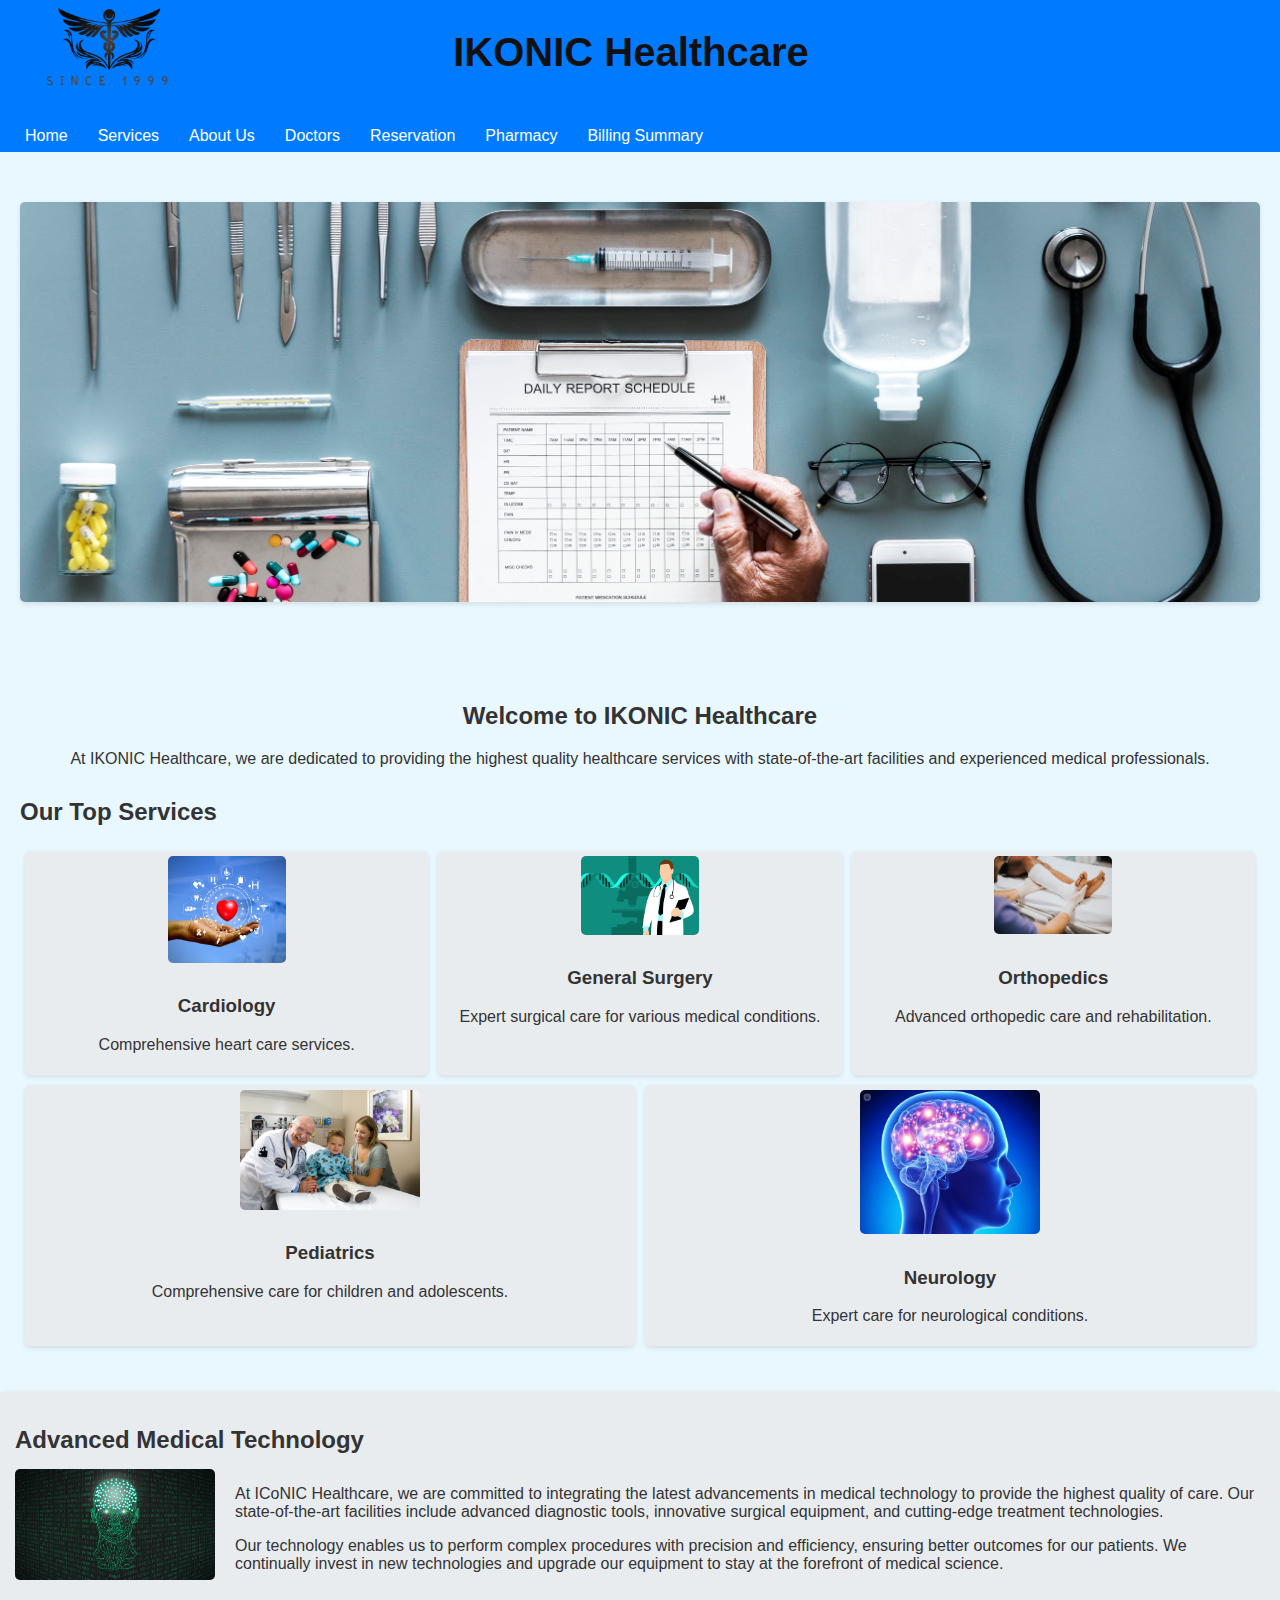
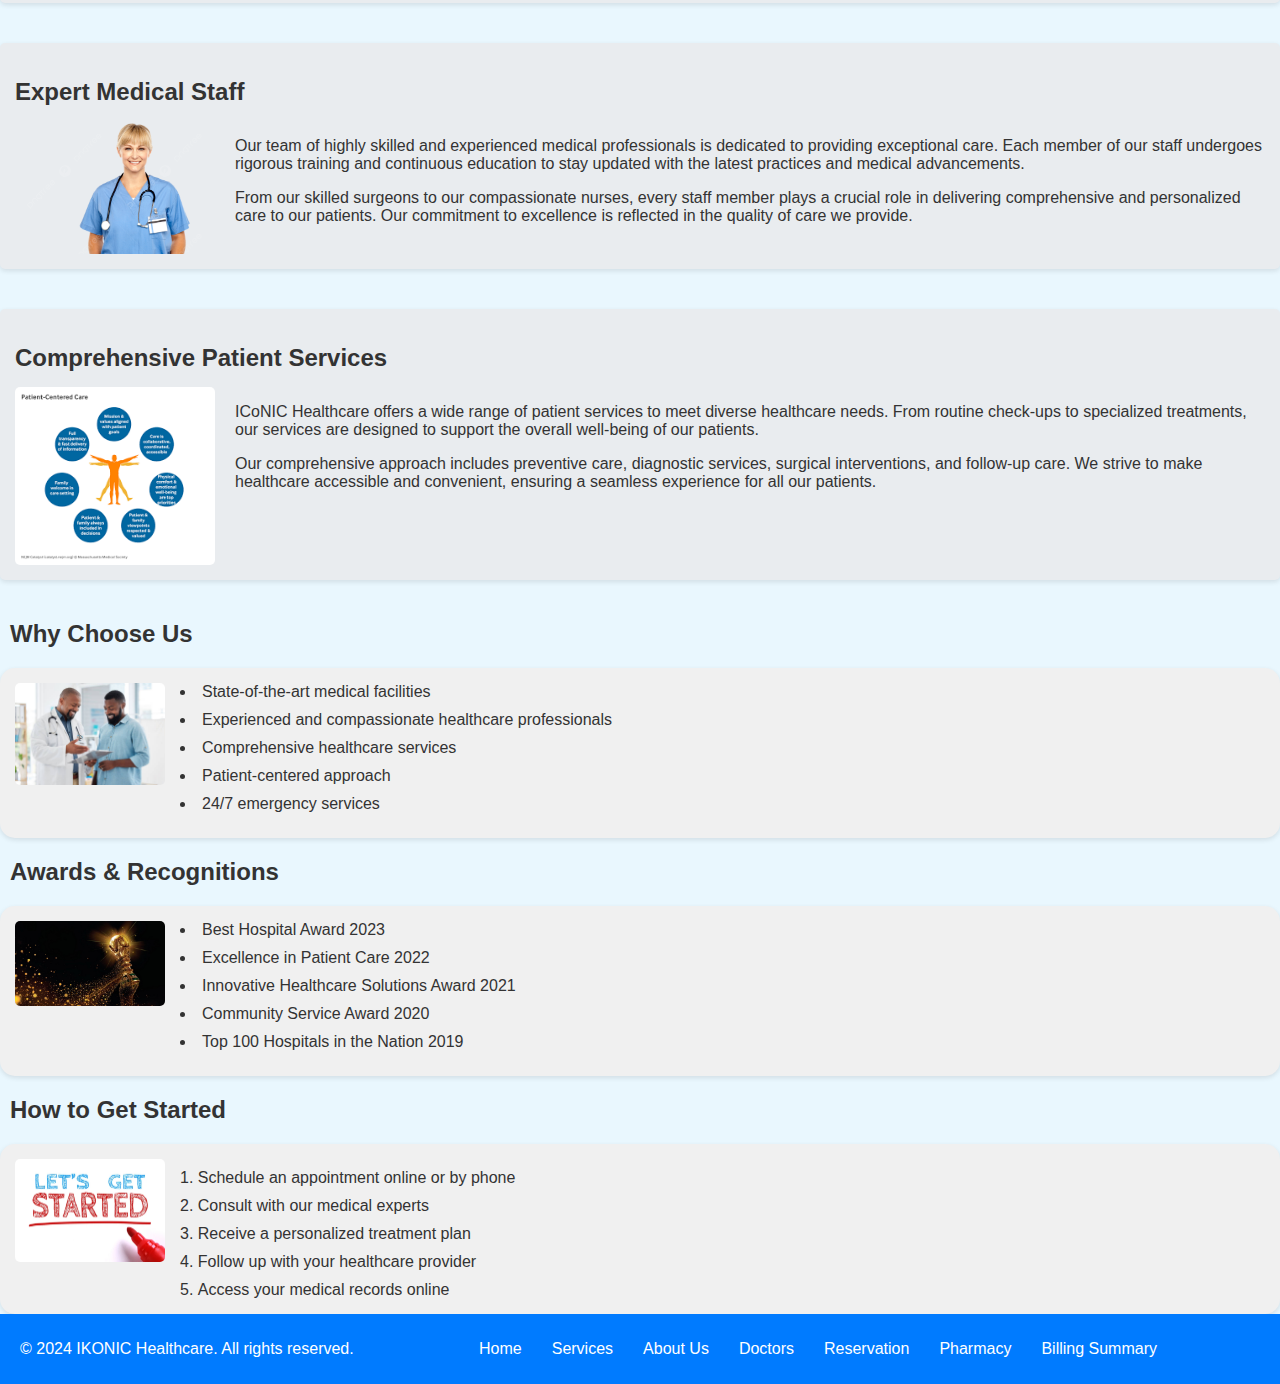
<file: index.html>
<!DOCTYPE html>
<html lang="en">
<head>
    <meta charset="UTF-8">
    <meta name="viewport" content="width=device-width, initial-scale=1.0">
    <title>IKONIC Healthcare</title>
    <!--Links-->
    <link rel="stylesheet" href="nav_and_footer.css">
    <link rel="stylesheet" href="index.css">
    <link rel="apple-touch-icon" sizes="180x180" href="apple-touch-icon.png">
    <link rel="icon" type="image/png" sizes="32x32" href="favicon-32x32.png">
    <link rel="icon" type="image/png" sizes="16x16" href="favicon-16x16.png">
    <link rel="manifest" href="site.webmanifest">
    <link rel="mask-icon" href="safari-pinned-tab.svg" color="#5bbad5">
    <meta name="msapplication-TileColor" content="#da532c">
    <meta name="theme-color" content="#ffffff">
</head>
<body>
    <!-- Header section -->
    <header>
        <div class="header-content">
            <!-- Logo and navigation container -->
            <div class="logo-nav-container">
                <img src="logo.png" alt="Hospital Logo" class="logo">
                <nav class="nav-bar">
                    <!-- Navigation links -->
                    <a href="index.html">Home</a>
                    <a href="services.html">Services</a>
                    <a href="about.html">About Us</a>
                    <a href="doctors.html">Doctors</a>
                    <a href="reservation.html">Reservation</a>
                    <a href="pharmacy.html">Pharmacy</a>
                    <a href="billing-summary.html">Billing Summary</a>
                </nav>
            </div>
            <!-- Hospital name -->
            <h1 class="hospital-name">IKONIC Healthcare</h1>
        </div>
    </header>

    <!-- Main content section -->
    <div class="content">
        <!-- Hero section -->
        <section id="home">
            <div class="hero"></div>
            <div class="intro">
                <h2>Welcome to IKONIC Healthcare</h2>
                <p>At IKONIC Healthcare, we are dedicated to providing the highest quality healthcare services with state-of-the-art facilities and experienced medical professionals.</p>
            </div>
            <!-- Services section -->
            <section id="services">
                <h2>Our Top Services</h2>
                <div class="services">
                    <!-- Individual service items -->
                    <div class="service">
                        <img src="Cardiology.jpg" alt="Cardiology">
                        <h3>Cardiology</h3>
                        <p>Comprehensive heart care services.</p>
                    </div>
                    <div class="service">
                        <img src="general_Surgery1.jpg" alt="General Surgery">
                        <h3>General Surgery</h3>
                        <p>Expert surgical care for various medical conditions.</p>
                    </div>
                    <div class="service">
                        <img src="wallpaperflare.com_wallpaper_(1).jpg" alt="Orthopedics">
                        <h3>Orthopedics</h3>
                        <p>Advanced orthopedic care and rehabilitation.</p>
                    </div>
                    <div class="service">
                        <img src="Pediatrics.jpg" alt="Pediatrics">
                        <h3>Pediatrics</h3>
                        <p>Comprehensive care for children and adolescents.</p>
                    </div>
                    <div class="service">
                        <img src="Neurology.jpg" alt="Neurology">
                        <h3>Neurology</h3>
                        <p>Expert care for neurological conditions.</p>
                    </div>
                </div>
            </section>
        </section>
    </div>

    <!-- Sub-sections -->
    <section class="sub-section">
        <h2 class="sub-section-title">Advanced Medical Technology</h2>
        <div class="sub-section-content">
            <img src="Advanced_Medical_Technology1.jpg" alt="Advanced Medical Technology" class="sub-section-image">
            <div class="sub-section-text">
                <p>At ICoNIC Healthcare, we are committed to integrating the latest advancements in medical technology to provide the highest quality of care. Our state-of-the-art facilities include advanced diagnostic tools, innovative surgical equipment, and cutting-edge treatment technologies.</p>
                <p>Our technology enables us to perform complex procedures with precision and efficiency, ensuring better outcomes for our patients. We continually invest in new technologies and upgrade our equipment to stay at the forefront of medical science.</p>
            </div>
        </div>
    </section>

    <section class="sub-section">
        <h2 class="sub-section-title">Expert Medical Staff</h2>
        <div class="sub-section-content">
            <img src="medic.png" alt="Expert Medical Staff" class="sub-section-image">
            <div class="sub-section-text">
                <p>Our team of highly skilled and experienced medical professionals is dedicated to providing exceptional care. Each member of our staff undergoes rigorous training and continuous education to stay updated with the latest practices and medical advancements.</p>
                <p>From our skilled surgeons to our compassionate nurses, every staff member plays a crucial role in delivering comprehensive and personalized care to our patients. Our commitment to excellence is reflected in the quality of care we provide.</p>
            </div>
        </div>
    </section>

    <section class="sub-section">
        <h2 class="sub-section-title">Comprehensive Patient Services</h2>
        <div class="sub-section-content">
            <img src="Comprehensive_Patient_Services.png" alt="Comprehensive Patient Services" class="sub-section-image">
            <div class="sub-section-text">
                <p>ICoNIC Healthcare offers a wide range of patient services to meet diverse healthcare needs. From routine check-ups to specialized treatments, our services are designed to support the overall well-being of our patients.</p>
                <p>Our comprehensive approach includes preventive care, diagnostic services, surgical interventions, and follow-up care. We strive to make healthcare accessible and convenient, ensuring a seamless experience for all our patients.</p>
            </div>
        </div>
    </section>

    <!-- Information sections -->
    <section>
        <h2 class="head-2">Why Choose Us</h2>
        <div class="bullet-list-section">
            <a href="about.html" class="list-image-link">
                <img src="why_us.jpg" alt="Why Choose Us" class="list-image">
            </a>
            <ul>
                <li>State-of-the-art medical facilities</li>
                <li>Experienced and compassionate healthcare professionals</li>
                <li>Comprehensive healthcare services</li>
                <li>Patient-centered approach</li>
                <li>24/7 emergency services</li>
            </ul>
        </div>
    </section>

    <section>
        <h2 class="head-2">Awards & Recognitions</h2>
        <div class="bullet-list-section">
            <a href="about.html" class="list-image-link">
                <img src="awards.jpg" alt="Awards & Recognitions" class="list-image">
            </a>
            <ul>
                <li>Best Hospital Award 2023</li>
                <li>Excellence in Patient Care 2022</li>
                <li>Innovative Healthcare Solutions Award 2021</li>
                <li>Community Service Award 2020</li>
                <li>Top 100 Hospitals in the Nation 2019</li>
            </ul>
        </div>
    </section>

    <section>
        <h2 class="head-2">How to Get Started</h2>
        <div class="numbered-list-section">
            <a href="reservation.html" class="list-image-link">
                <img src="How_to_Get_Started.jpg" alt="How to Get Started" class="list-image">
            </a>
            <ol>
                <li class="Ordered_list">Schedule an appointment online or by phone</li>
                <li class="Ordered_list">Consult with our medical experts</li>
                <li class="Ordered_list">Receive a personalized treatment plan</li>
                <li class="Ordered_list">Follow up with your healthcare provider</li>
                <li class="Ordered_list">Access your medical records online</li>
            </ol>
        </div>
        <div>
            <!-- Hamburger Menu Button -->
            <button class="hamburger-menu" aria-label="Toggle navigation">
                &#9776; <!-- Hamburger Icon -->
            </button>
        </div>
        <script defer src="nav.js"></script>
    </section>

    <!-- Footer section -->
    <footer>
        <div class="footer-content">
            <p class="footer-copyright">&copy; 2024 IKONIC Healthcare. All rights reserved.</p>
            <nav class="footer-nav">
                <!-- Footer navigation links -->
                <a href="index.html">Home</a>
                <a href="services.html">Services</a>
                <a href="about.html">About Us</a>
                <a href="doctors.html">Doctors</a>
                <a href="reservation.html">Reservation</a>
                <a href="pharmacy.html">Pharmacy</a>
                <a href="billing-summary.html">Billing Summary</a>
            </nav>
        </div>
        <!--Reference-->
        <!--pictures from istock.com  and wallpaperflaree.com -->
       <!--paragraphs from chatgpt google and google gemini-->
    </footer>
</body>
</html>
</file>
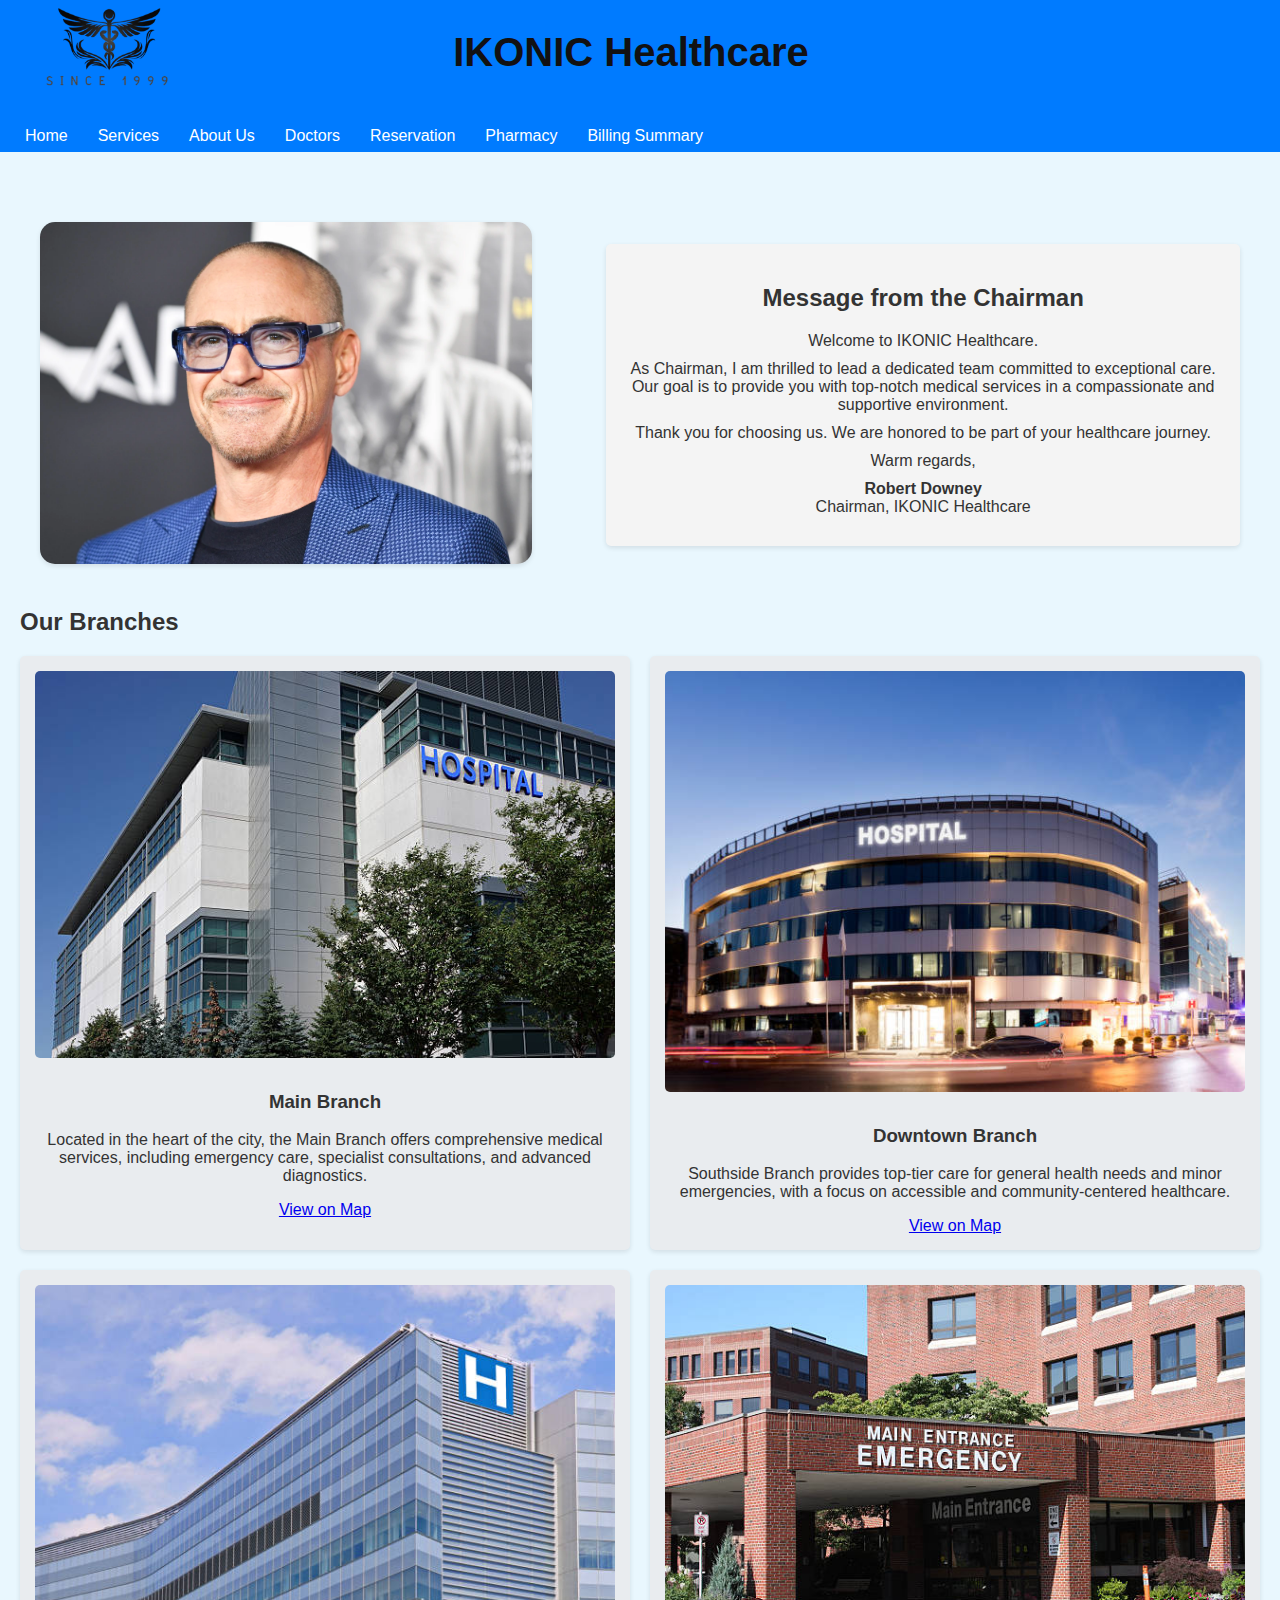
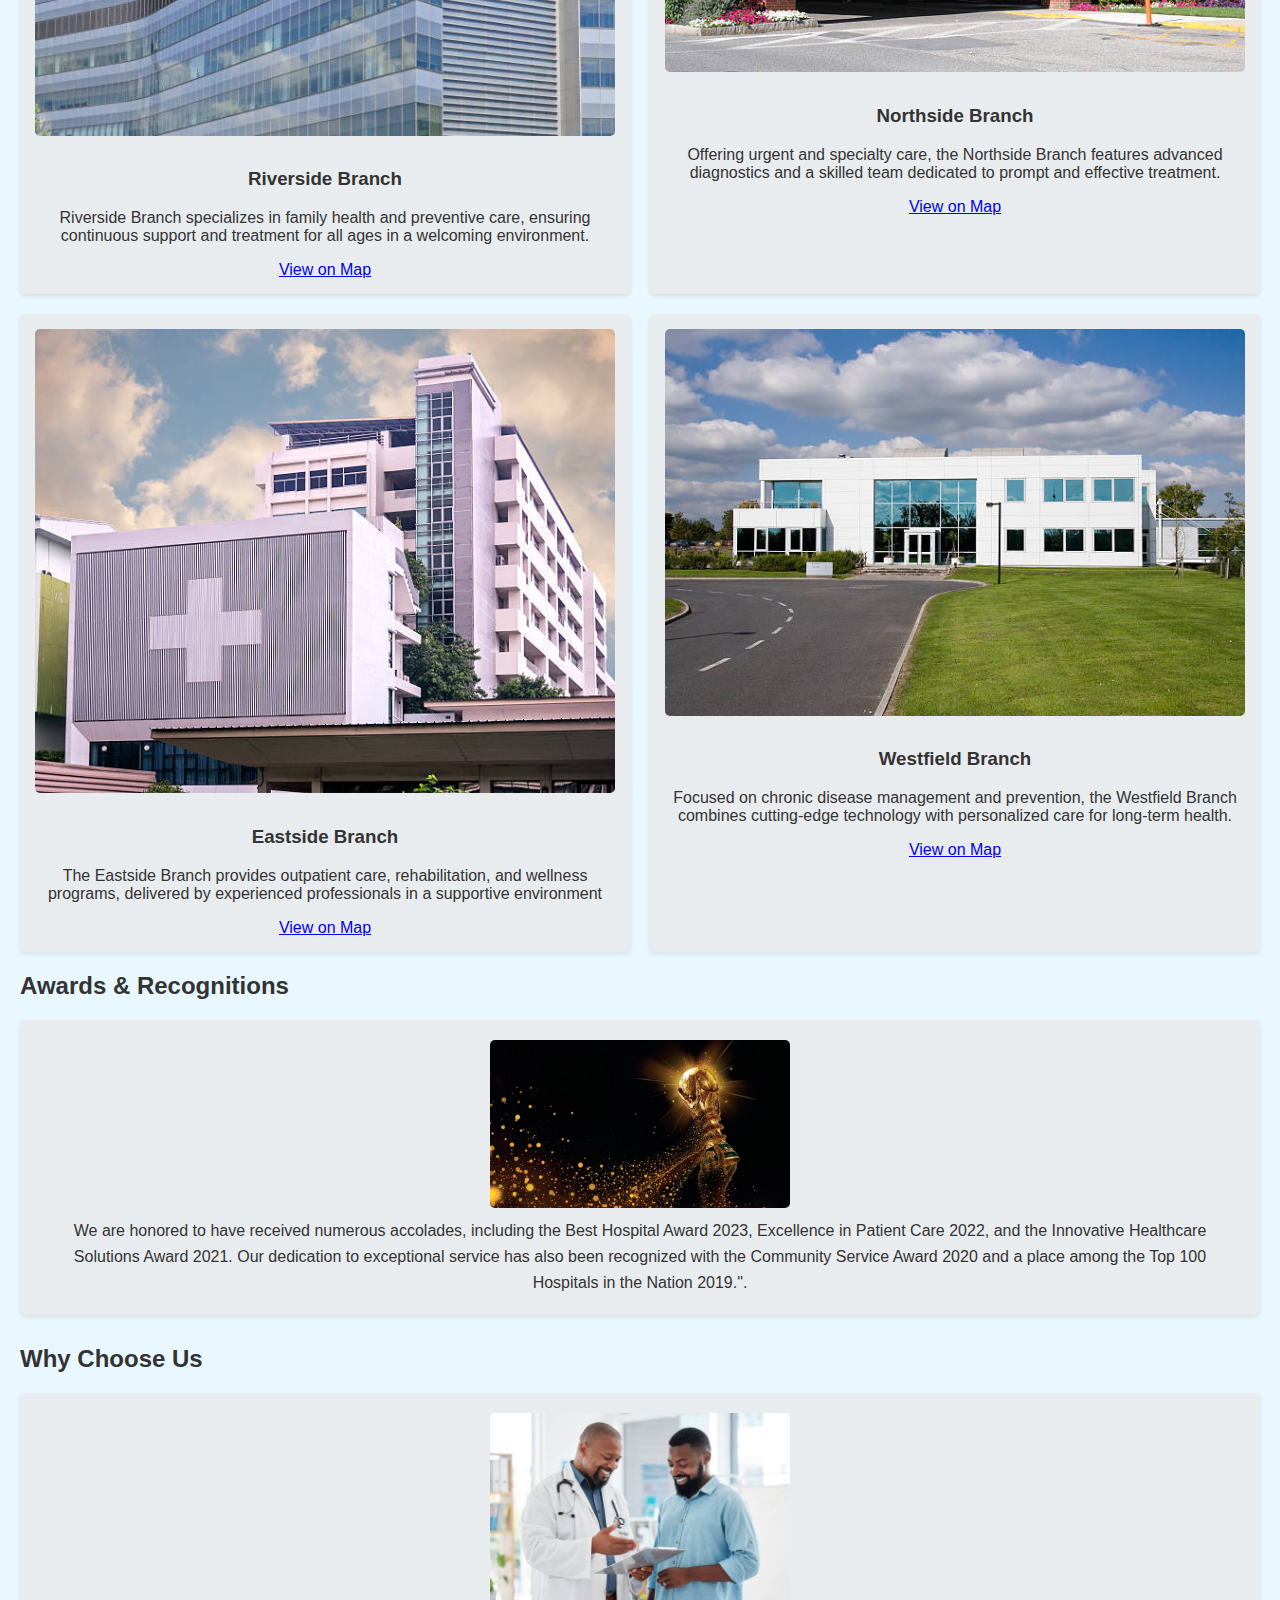
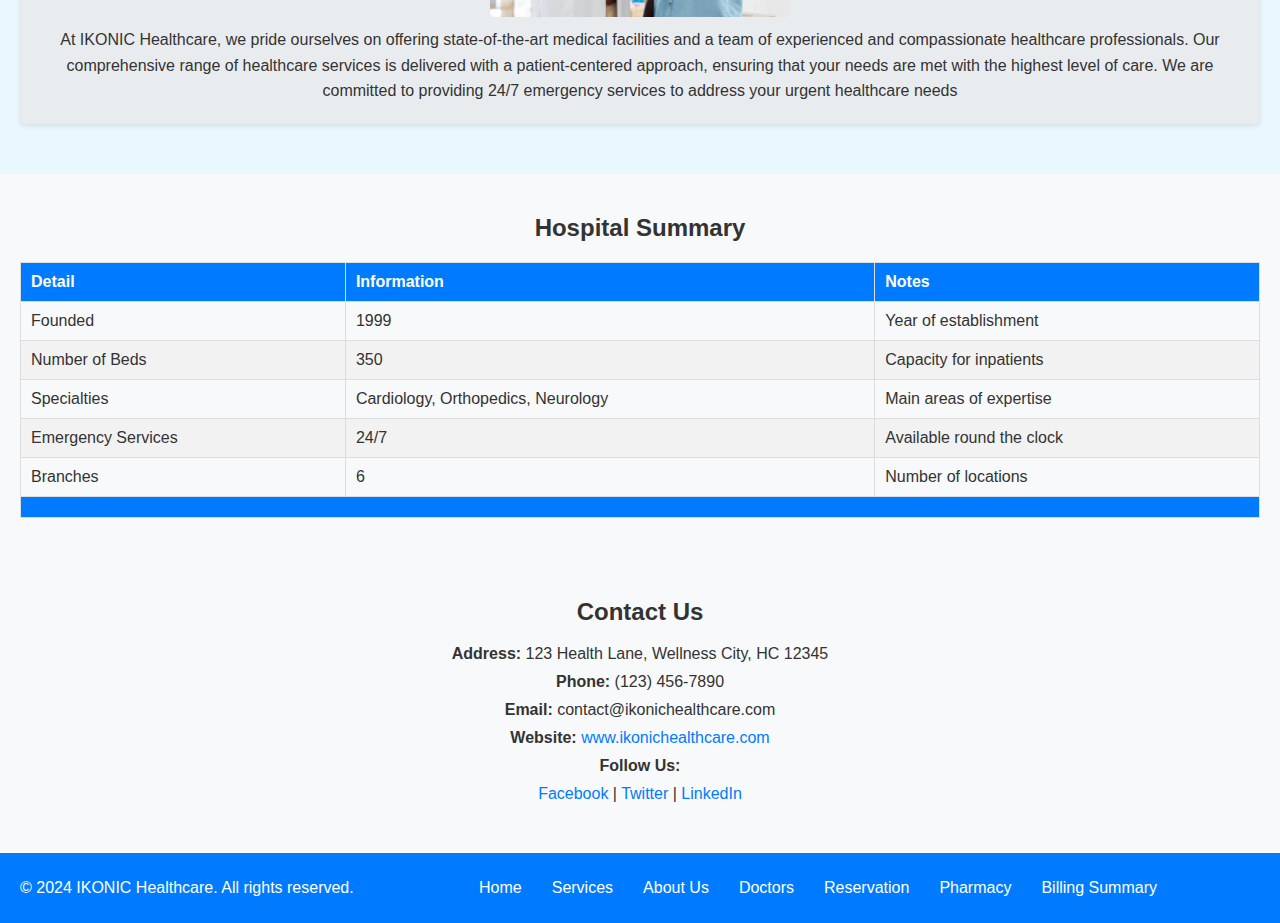
<file: about.html>
<!DOCTYPE html>
<html lang="en">
<head>
    <meta charset="UTF-8">
    <meta name="viewport" content="width=device-width, initial-scale=1.0">
    <title>IKONIC Healthcare</title>
    <!-- Links-->
    <link rel="stylesheet" href="aboutUs.css">
    <link rel="stylesheet" href="nav_and_footer.css">
    <link rel="apple-touch-icon" sizes="180x180" href="apple-touch-icon.png">
    <link rel="icon" type="image/png" sizes="32x32" href="favicon-32x32.png">
    <link rel="icon" type="image/png" sizes="16x16" href="favicon-16x16.png">
    <link rel="manifest" href="site.webmanifest">
    <link rel="mask-icon" href="safari-pinned-tab.svg" color="#5bbad5">
    <meta name="msapplication-TileColor" content="#da532c">
    <meta name="theme-color" content="#ffffff">
</head>
<body>
    <header>
        <div class="header-content">
            <div class="logo-nav-container">
                <img src="logo.png" alt="Hospital Logo" class="logo">
                <nav class="nav-bar">
                    <a href="index.html">Home</a>
                    <a href="services.html">Services</a>
                    <a href="about.html">About Us</a>
                    <a href="doctors.html">Doctors</a>
                    <a href="reservation.html">Reservation</a>
                    <a href="pharmacy.html">Pharmacy</a>
                    <a href="billing-summary.html">Billing Summary</a>
                </nav>
            </div>
            <h1 class="hospital-name">IKONIC Healthcare</h1>
        </div>
    </header>

    <div class="content">
        <div id="home">
            <div class="hero-section">
                <div class="hero">
                    <img src="chairmnan.webp" alt="Chairman's Picture" class="hero-img">
                </div>
                <section id="chairman-message">
                    <h2>Message from the Chairman</h2>
                    <div class="chairman-message">
                        <p>Welcome to IKONIC Healthcare.</p>
                        <p>As Chairman, I am thrilled to lead a dedicated team committed to exceptional care. Our goal is to provide you with top-notch medical services in a compassionate and supportive environment.</p>
                        <p>Thank you for choosing us. We are honored to be part of your healthcare journey.</p>
                        <p>Warm regards,</p>
                        <p><strong>Robert Downey</strong><br>Chairman, IKONIC Healthcare</p>
                    </div>
                </section>               
            </div>
        </div>

        <section id="branches">
            <h2>Our Branches</h2>
            <div class="branches">
                <div class="branch">
                    <img src="main_branch.jpg" alt="Branch 1">
                    <h3>Main Branch</h3>
                    <p>Located in the heart of the city, the Main Branch offers comprehensive medical services,
                        including emergency care, specialist consultations, and advanced diagnostics.</p>
                    <a href="https://maps.app.goo.gl/z6mGTGrGfxGvudHD6">View on Map</a>
                </div>
                <div class="branch">
                    <img src="branch_2.jpg" alt="Branch 2">
                    <h3> Downtown Branch</h3>
                    <p>Southside Branch provides top-tier care for general health needs and minor emergencies,
                         with a focus on accessible and community-centered healthcare.</p>
                    <a href="https://maps.app.goo.gl/nJzfmvEiGrMtosrb6">View on Map</a>
                </div>
                <div class="branch">
                    <img src="branch_3.jpg" alt="Branch 3">
                    <h3>Riverside Branch</h3>
                    <p>Riverside Branch specializes in family health and preventive care, 
                        ensuring continuous support and treatment for all ages in a welcoming environment.</p>
                    <a href="https://maps.app.goo.gl/BqFTTwLg594t1dgv9">View on Map</a>
                </div>
                <div class="branch">
                    <img src="branch_4.jpg" alt="Branch 3">
                    <h3>Northside Branch</h3>
                    <p>Offering urgent and specialty care, the Northside Branch features advanced diagnostics and
                         a skilled team dedicated to prompt and effective treatment.</p>
                    <a href="https://maps.app.goo.gl/RX85MjFjJgcsxKBdA">View on Map</a>
                </div>
                <div class="branch">
                    <img src="branch_5.jpg" alt="Branch 3">
                    <h3>Eastside Branch</h3>
                    <p>The Eastside Branch provides outpatient care, rehabilitation, and wellness programs, 
                        delivered by experienced professionals in a supportive environment</p>
                    <a href="https://maps.app.goo.gl/RX85MjFjJgcsxKBdA">View on Map</a>
                </div>
                <div class="branch">
                    <img src="branch_6.jpg" alt="Branch 3">
                    <h3>Westfield Branch</h3>
                    <p>Focused on chronic disease management and prevention, 
                        the Westfield Branch combines cutting-edge technology with personalized care for long-term health.</p>
                    <a href="https://maps.app.goo.gl/RX85MjFjJgcsxKBdA">View on Map</a>
                </div>
            </div>
        </section>

        <section id="awards">
            <h2>Awards & Recognitions</h2>
            <div class="section-box">
                <img src="awards.jpg" alt="Awards">
                <p>We are honored to have received numerous accolades, including the Best Hospital Award 2023, 
                    Excellence in Patient Care 2022, and the Innovative Healthcare Solutions Award 2021. Our dedication to exceptional service has also been recognized with the Community Service
                    Award 2020 and a place among the Top 100 Hospitals in the Nation 2019.".</p>
            </div>
        </section>

        <section id="why-choose-us">
            <h2>Why Choose Us</h2>
            <div class="section-box">
                <img src="why_us.jpg" alt="Why Choose Us">
                <p>At IKONIC Healthcare, we pride ourselves on offering state-of-the-art medical 
                    facilities and a team of experienced and compassionate healthcare professionals.
                     Our comprehensive range of healthcare services is delivered with a patient-centered approach,
                     ensuring that your needs are met with the highest level of care.
                     We are committed to providing 24/7 emergency services to address your urgent healthcare needs</p>
            </div>
        </section>
    </div>
    <section id="hospital-summary">
        <h2>Hospital Summary</h2>
        <table>
            <thead>
                <tr>
                    <th>Detail</th>
                    <th>Information</th>
                    <th>Notes</th>
                </tr>
            </thead>
            <tbody>
                <tr>
                    <td>Founded</td>
                    <td>1999</td>
                    <td>Year of establishment</td>
                </tr>
                <tr>
                    <td>Number of Beds</td>
                    <td>350</td>
                    <td>Capacity for inpatients</td>
                </tr>
                <tr>
                    <td>Specialties</td>
                    <td>Cardiology, Orthopedics, Neurology</td>
                    <td>Main areas of expertise</td>
                </tr>
                <tr>
                    <td>Emergency Services</td>
                    <td>24/7</td>
                    <td>Available round the clock</td>
                </tr>
                <tr>
                    <td>Branches</td>
                    <td>6</td>
                    <td>Number of locations</td>
                </tr>
            </tbody>
            <tfoot>
                <tr>
                    <td colspan="3"></td>
                </tr>
            </tfoot>
        </table>
    </section>
<section id="contact">
    <h2>Contact Us</h2>
    <div class="contact-info">
        <p><strong>Address:</strong> 123 Health Lane, Wellness City, HC 12345</p>
        <p><strong>Phone:</strong> (123) 456-7890</p>
        <p><strong>Email:</strong> contact@ikonichealthcare.com</p>
        <p><strong>Website:</strong> <a href="https://www.ikonichealthcare.com" target="_blank">www.ikonichealthcare.com</a></p>
        <p><strong>Follow Us:</strong></p>
        <p>
            <a href="https://www.facebook.com/ikonichealthcare" target="_blank">Facebook</a> | 
            <a href="https://www.twitter.com/ikonichealthcare" target="_blank">Twitter</a> | 
            <a href="https://www.linkedin.com/company/ikonichealthcare" target="_blank">LinkedIn</a>
        </p>
    </div>
    <div>
        <!-- Hamburger Menu Button -->
        <button class="hamburger-menu" aria-label="Toggle navigation">
            &#9776; <!-- Hamburger Icon -->
        </button>
    </div>
    <script defer src="nav.js"></script>
</section>   
    <footer>
        <div class="footer-content">
            <p class="footer-copyright">&copy; 2024 IKONIC Healthcare. All rights reserved.</p>
            <nav class="footer-nav">
                <a href="index.html">Home</a>
                <a href="services.html">Services</a>
                <a href="about.html">About Us</a>
                <a href="doctors.html">Doctors</a>
                <a href="reservation.html">Reservation</a>
                <a href="pharmacy.html">Pharmacy</a>
                <a href="billing-summary.html">Billing Summary</a>
            </nav>
        </div>
    </footer>
</body>
</html>
</file>
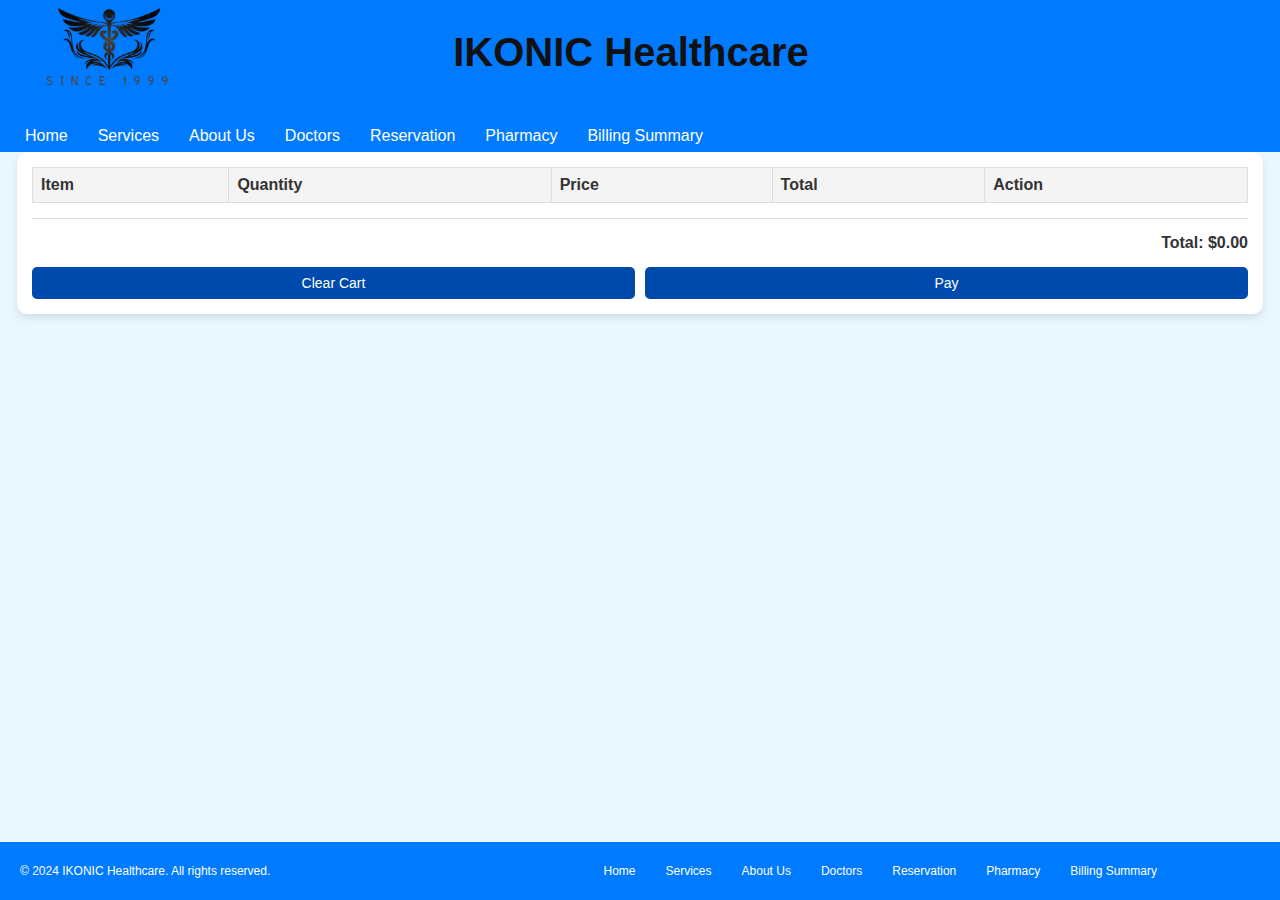
<file: billing-summary.html>
<!DOCTYPE html>
<html lang="en">
<head>
    <meta charset="UTF-8">
    <meta name="viewport" content="width=device-width, initial-scale=1.0">
    <title>Billing Summary - IKONIC Healthcare</title>
    <link rel="stylesheet" href="billing-summary.css">
    <link rel="stylesheet" href="nav_and_footer.css">
    <link rel="apple-touch-icon" sizes="180x180" href="apple-touch-icon.png">
    <link rel="icon" type="image/png" sizes="32x32" href="favicon-32x32.png">
    <link rel="icon" type="image/png" sizes="16x16" href="favicon-16x16.png">
    <link rel="manifest" href="site.webmanifest">
    <link rel="mask-icon" href="safari-pinned-tab.svg" color="#5bbad5">
    <meta name="msapplication-TileColor" content="#da532c">
    <meta name="theme-color" content="#ffffff">
    
</head>
<body>
    <header>
        <div class="header-content">
            <div class="logo-nav-container">
                <img src="logo.png" alt="Hospital Logo" class="logo">
                <nav class="nav-bar">
                    <a href="index.html">Home</a>
                    <a href="services.html">Services</a>
                    <a href="about.html">About Us</a>
                    <a href="doctors.html">Doctors</a>
                    <a href="reservation.html">Reservation</a>
                    <a href="pharmacy.html">Pharmacy</a>
                    <a href="billing-summary.html">Billing Summary</a>
                </nav>
            </div>
            <h1 class="hospital-name">IKONIC Healthcare</h1>
        </div>
    </header>
    <main>
        <div class="bill-summary">
            <!-- Cart Table -->
            <div class="cart-container">
                <table id="cart-table">
                    <thead>
                        <tr>
                            <th>Item</th>
                            <th>Quantity</th>
                            <th>Price</th>
                            <th>Total</th>
                            <th>Action</th>
                        </tr>
                    </thead>
                    <tbody>
                        <!-- JavaScript dynamically populates cart items here -->
                    </tbody>
                </table>
            </div>

            <!-- Total Price Section -->
            <div class="total-container">
                <div class="total-price">Total: $<span id="total-price">0.00</span></div>
            </div>

            <!-- Buttons -->
            <div class="buttons">
                <button id="clear-cart" class="btn">Clear Cart</button>
                <button id="pay-now" class="btn">Pay</button>
            </div>
        </div>
        <div>
            <!-- Hamburger Menu Button -->
            <button class="hamburger-menu" aria-label="Toggle navigation">&#9776;</button>
        </div>
    </main>
    <footer>
        <div class="footer-content">
            <p class="footer-copyright">&copy; 2024 IKONIC Healthcare. All rights reserved.</p>
            <nav class="footer-nav">
                <a href="index.html">Home</a>
                <a href="services.html">Services</a>
                <a href="about.html">About Us</a>
                <a href="doctors.html">Doctors</a>
                <a href="reservation.html">Reservation</a>
                <a href="pharmacy.html">Pharmacy</a>
                <a href="billing-summary.html">Billing Summary</a>
            </nav>
        </div>
    </footer>
    <script defer src="billing-summry.js"></script>
    <script defer src="nav.js"></script>
</body>
</html>
</file>
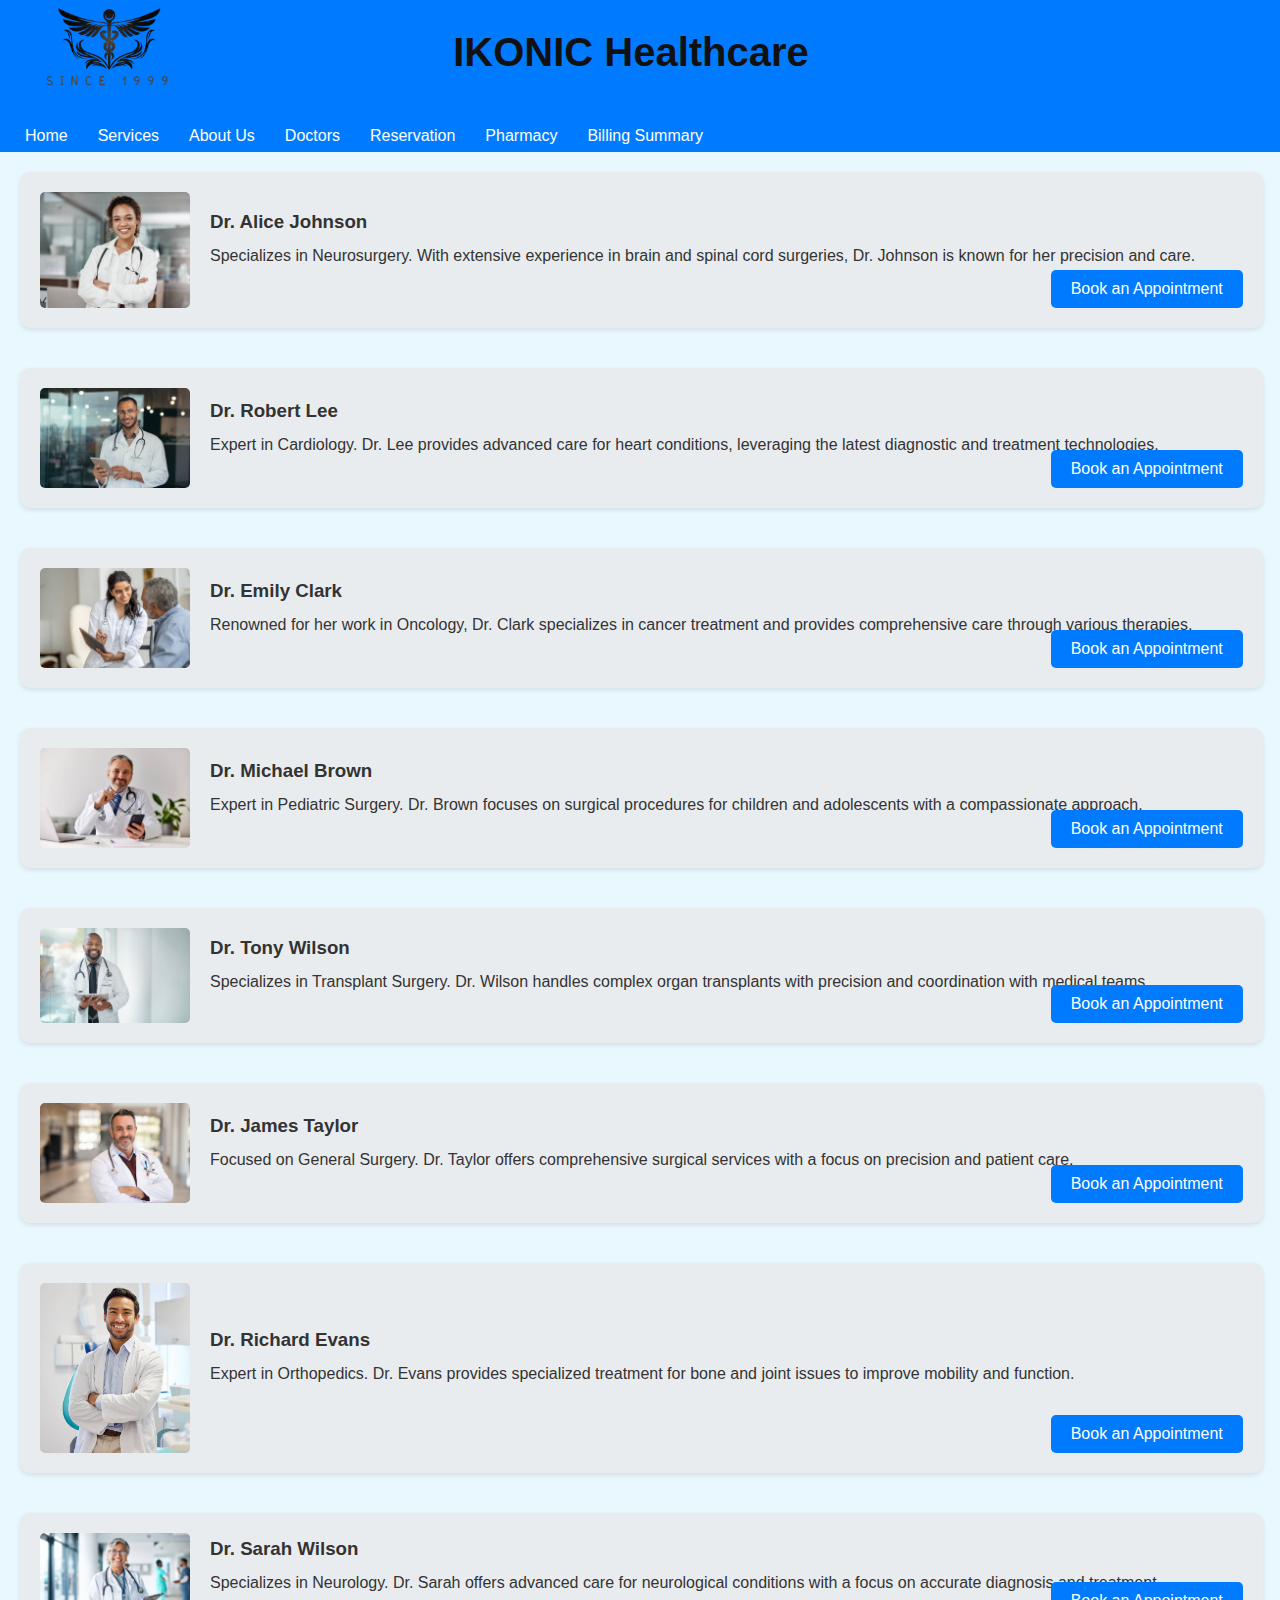
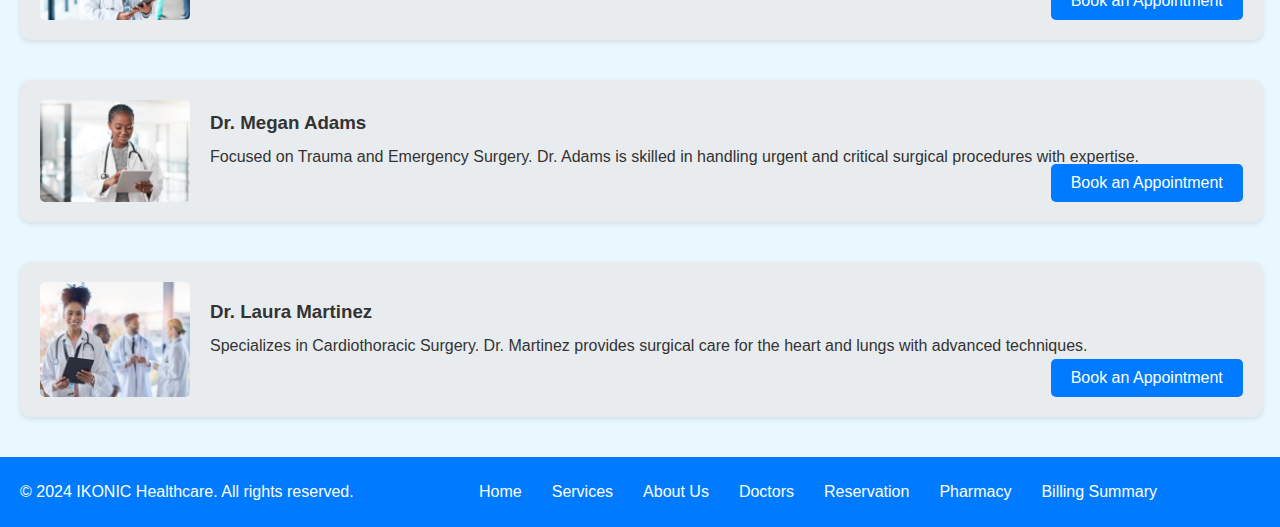
<file: doctors.html>
<!DOCTYPE html>
<html lang="en">
<head>
    <meta charset="UTF-8">
    <meta name="viewport" content="width=device-width, initial-scale=1.0">
    <title>IKONIC Healthcare</title>
    <!-- Links -->
    <link rel="stylesheet" href="nav_and_footer.css">
    <link rel="stylesheet" href="doctors.css">
    <link rel="apple-touch-icon" sizes="180x180" href="apple-touch-icon.png">
    <link rel="icon" type="image/png" sizes="32x32" href="favicon-32x32.png">
    <link rel="icon" type="image/png" sizes="16x16" href="favicon-16x16.png">
    <link rel="manifest" href="site.webmanifest">
    <link rel="mask-icon" href="safari-pinned-tab.svg" color="#5bbad5">
    <meta name="msapplication-TileColor" content="#da532c">
    <meta name="theme-color" content="#ffffff">
</head>
<body>

<header>
    <div class="header-content">
        <div class="logo-nav-container">
            <!-- Hospital logo -->
            <img src="logo.png" alt="Hospital Logo" class="logo">
            <nav class="nav-bar">
                <!-- Navigation links -->
                <a href=index.html>Home</a>
                <a href="services.html">Services</a>
                <a href="about.html">About Us</a>
                <a href="doctors.html">Doctors</a>
                <a href="reservation.html">Reservation</a>
                <a href="pharmacy.html">Pharmacy</a>
                <a href="billing-summary.html">Billing Summary</a>
            </nav>
        </div>
        <!-- Hospital name -->
        <h1 class="hospital-name">IKONIC Healthcare</h1>
    </div>
</header>

<main>
    <!-- Container for doctor cards -->
    <div class="doctors-grid">
        <!-- Doctor card 1 -->
        <div class="doctor-card">
            <img src="doc_1.jpg" alt="Doctor 1" class="doctor-img">
            <div class="doctor-info">
                <h3>Dr. Alice Johnson</h3>
                <p>Specializes in Neurosurgery. With extensive experience in brain and spinal cord surgeries, Dr. Johnson is known for her precision and care.</p>
                <!-- Appointment button -->
                <a href="reservation.html" class="appointment-button">Book an Appointment</a>
            </div>
        </div>
    
        <!-- Doctor card 2 -->
        <div class="doctor-card">
            <img src="doc_2.jpg" alt="Doctor 2" class="doctor-img">
            <div class="doctor-info">
                <h3>Dr. Robert Lee</h3>
                <p>Expert in Cardiology. Dr. Lee provides advanced care for heart conditions, leveraging the latest diagnostic and treatment technologies.</p>
                <!-- Appointment button -->
                <a href="reservation.html" class="appointment-button">Book an Appointment</a>
            </div>
        </div>
    
        <!-- Doctor card 3 -->
        <div class="doctor-card">
            <img src="doc_3.jpg" alt="Doctor 3" class="doctor-img">
            <div class="doctor-info">
                <h3>Dr. Emily Clark</h3>
                <p>Renowned for her work in Oncology, Dr. Clark specializes in cancer treatment and provides comprehensive care through various therapies.</p>
                <!-- Appointment button -->
                <a href="reservation.html" class="appointment-button">Book an Appointment</a>
            </div>
        </div>
    
        <!-- Doctor card 4 -->
        <div class="doctor-card">
            <img src="doc_4.jpg" alt="Doctor 4" class="doctor-img">
            <div class="doctor-info">
                <h3>Dr. Michael Brown</h3>
                <p>Expert in Pediatric Surgery. Dr. Brown focuses on surgical procedures for children and adolescents with a compassionate approach.</p>
                <!-- Appointment button -->
                <a href="reservation.html" class="appointment-button">Book an Appointment</a>
            </div>
        </div>
    
        <!-- Doctor card 5 -->
        <div class="doctor-card">
            <img src="doc_5.jpg" alt="Doctor 5" class="doctor-img">
            <div class="doctor-info">
                <h3>Dr. Tony Wilson</h3>
                <p>Specializes in Transplant Surgery. Dr. Wilson handles complex organ transplants with precision and coordination with medical teams.</p>
                <!-- Appointment button -->
                <a href="reservation.html" class="appointment-button">Book an Appointment</a>
            </div>
        </div>
    
        <!-- Doctor card 6 -->
        <div class="doctor-card">
            <img src="doc_6.jpg" alt="Doctor 6" class="doctor-img">
            <div class="doctor-info">
                <h3>Dr. James Taylor</h3>
                <p>Focused on General Surgery. Dr. Taylor offers comprehensive surgical services with a focus on precision and patient care.</p>
                <!-- Appointment button -->
                <a href="reservation.html" class="appointment-button">Book an Appointment</a>
            </div>
        </div>
    
        <!-- Doctor card 7 -->
        <div class="doctor-card">
            <img src="doc_7.jpg" alt="Doctor 7" class="doctor-img">
            <div class="doctor-info">
                <h3>Dr. Richard Evans</h3>
                <p>Expert in Orthopedics. Dr. Evans provides specialized treatment for bone and joint issues to improve mobility and function.</p>
                <!-- Appointment button -->
                <a href="reservation.html" class="appointment-button">Book an Appointment</a>
            </div>
        </div>
    
        <!-- Doctor card 8 -->
        <div class="doctor-card">
            <img src="doc_8.jpg" alt="Doctor 8" class="doctor-img">
            <div class="doctor-info">
                <h3>Dr. Sarah Wilson</h3>
                <p>Specializes in Neurology. Dr. Sarah offers advanced care for neurological conditions with a focus on accurate diagnosis and treatment.</p>
                <!-- Appointment button -->
                <a href="reservation.html" class="appointment-button">Book an Appointment</a>
            </div>
        </div>
    
        <!-- Doctor card 9 -->
        <div class="doctor-card">
            <img src="doc_9.jpg" alt="Doctor 9" class="doctor-img">
            <div class="doctor-info">
                <h3>Dr. Megan Adams</h3>
                <p>Focused on Trauma and Emergency Surgery. Dr. Adams is skilled in handling urgent and critical surgical procedures with expertise.</p>
                <!-- Appointment button -->
                <a href="reservation.html" class="appointment-button">Book an Appointment</a>
            </div>
        </div>
    
        <!-- Doctor card 10 -->
        <div class="doctor-card">
            <img src="doc_10.jpg" alt="Doctor 10" class="doctor-img">
            <div class="doctor-info">
                <h3>Dr. Laura Martinez</h3>
                <p>Specializes in Cardiothoracic Surgery. Dr. Martinez provides surgical care for the heart and lungs with advanced techniques.</p>
                <!-- Appointment button -->
                <a href="reservation.html" class="appointment-button">Book an Appointment</a>
            </div>
        </div>
    </div>
    <div>
        <!-- Hamburger Menu Button -->
        <button class="hamburger-menu" aria-label="Toggle navigation">
            &#9776; <!-- Hamburger Icon -->
        </button>
    </div>
    <script defer src="nav.js"></script>
</main>

<footer>
    <div class="footer-content">
        <!-- Footer copyright notice -->
        <p class="footer-copyright">&copy; 2024 IKONIC Healthcare. All rights reserved.</p>
        <nav class="footer-nav">
            <!-- Footer navigation links -->
            <a href="index.html">Home</a>
            <a href="services.html">Services</a>
            <a href="about.html">About Us</a>
            <a href="doctors.html">Doctors</a>
            <a href="reservation.html">Reservation</a>
            <a href="pharmacy.html">Pharmacy</a>
            <a href="billing-summary.html">Billing Summary</a>
        </nav>
    </div>
</footer>

</body>
</html>
</file>
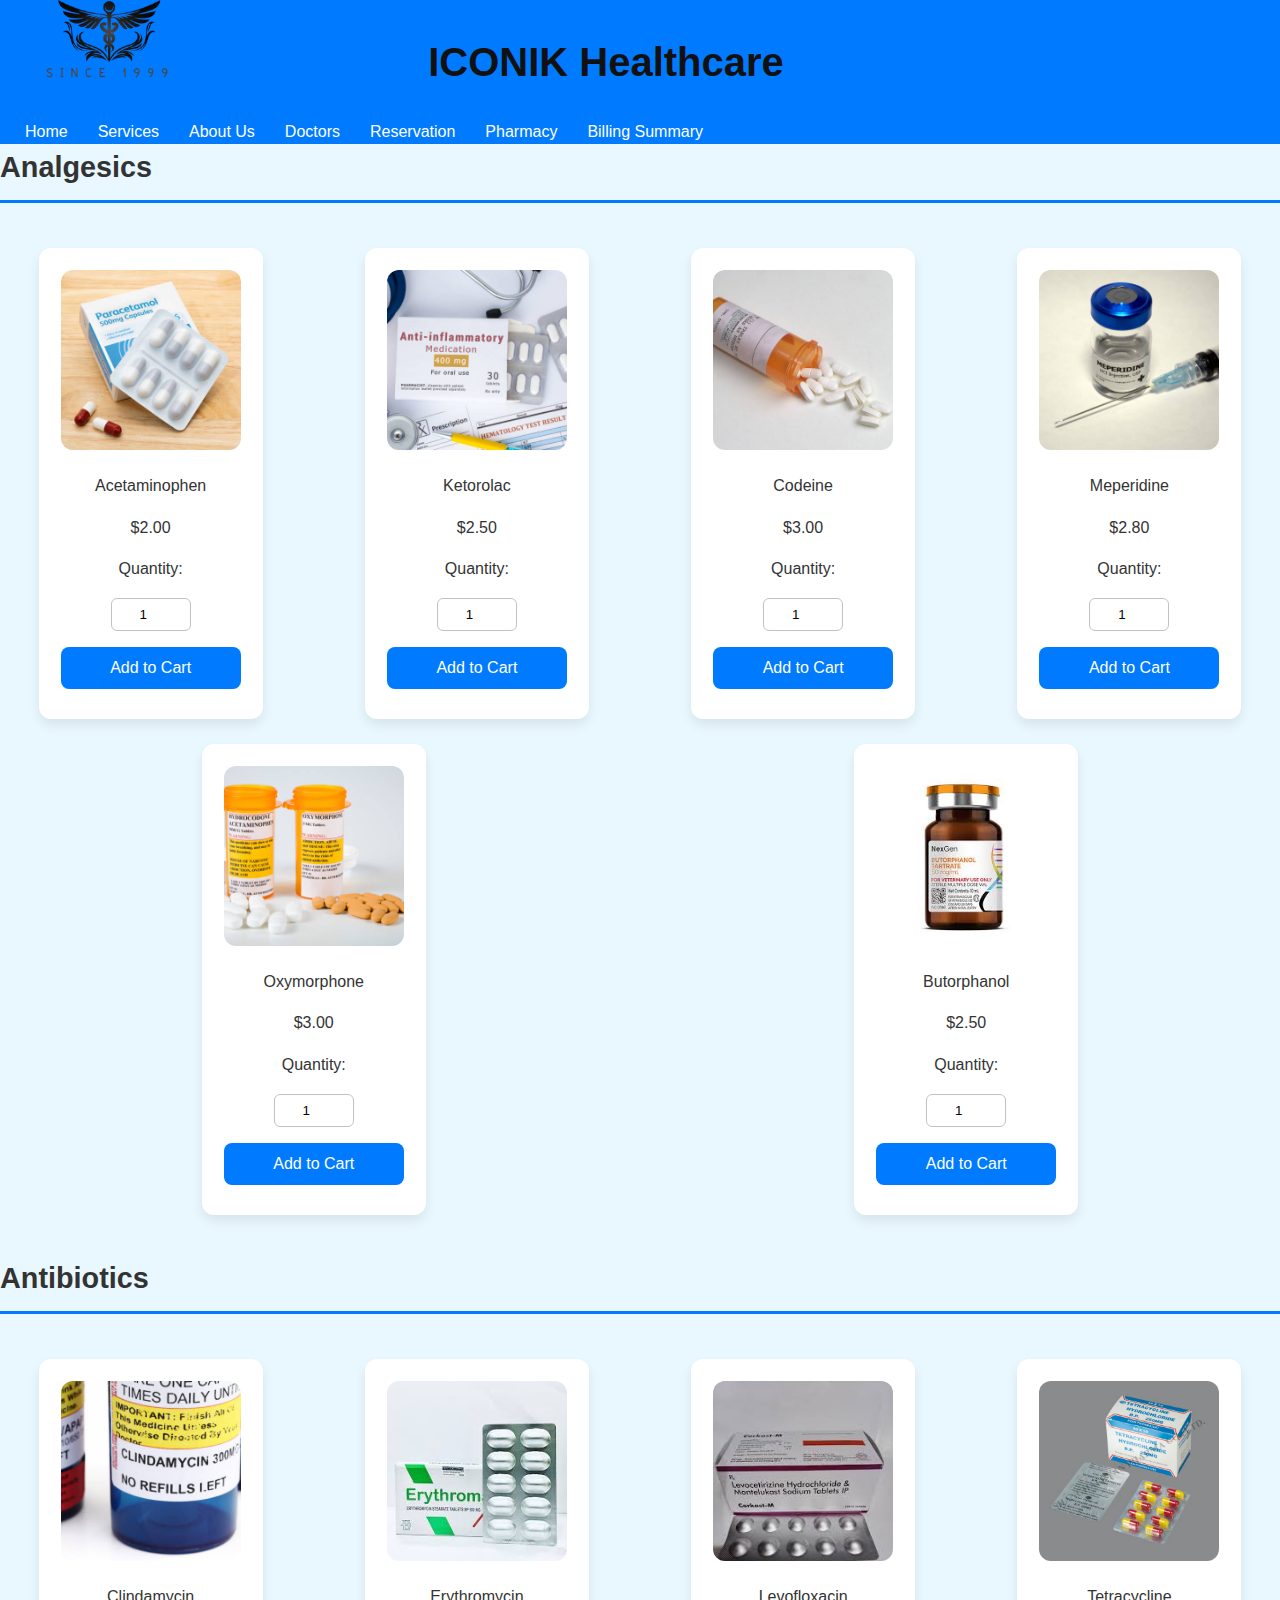
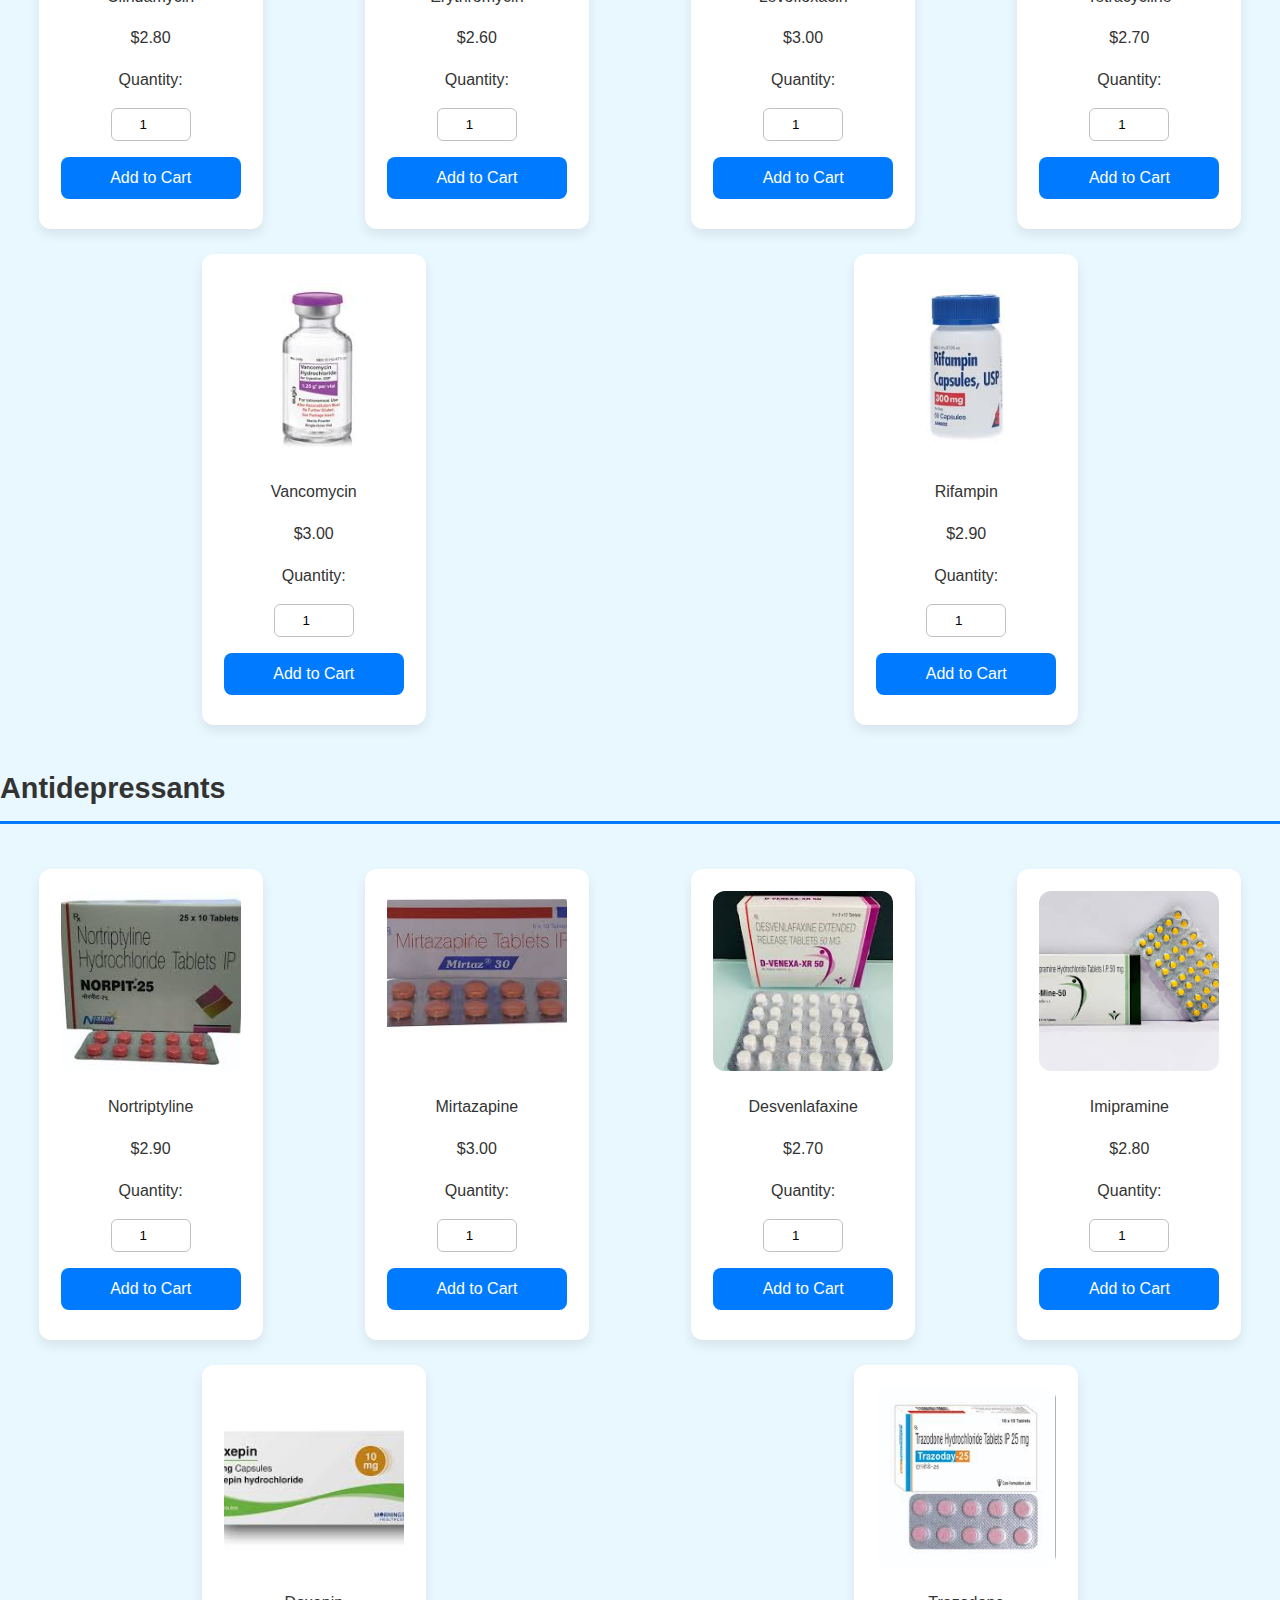
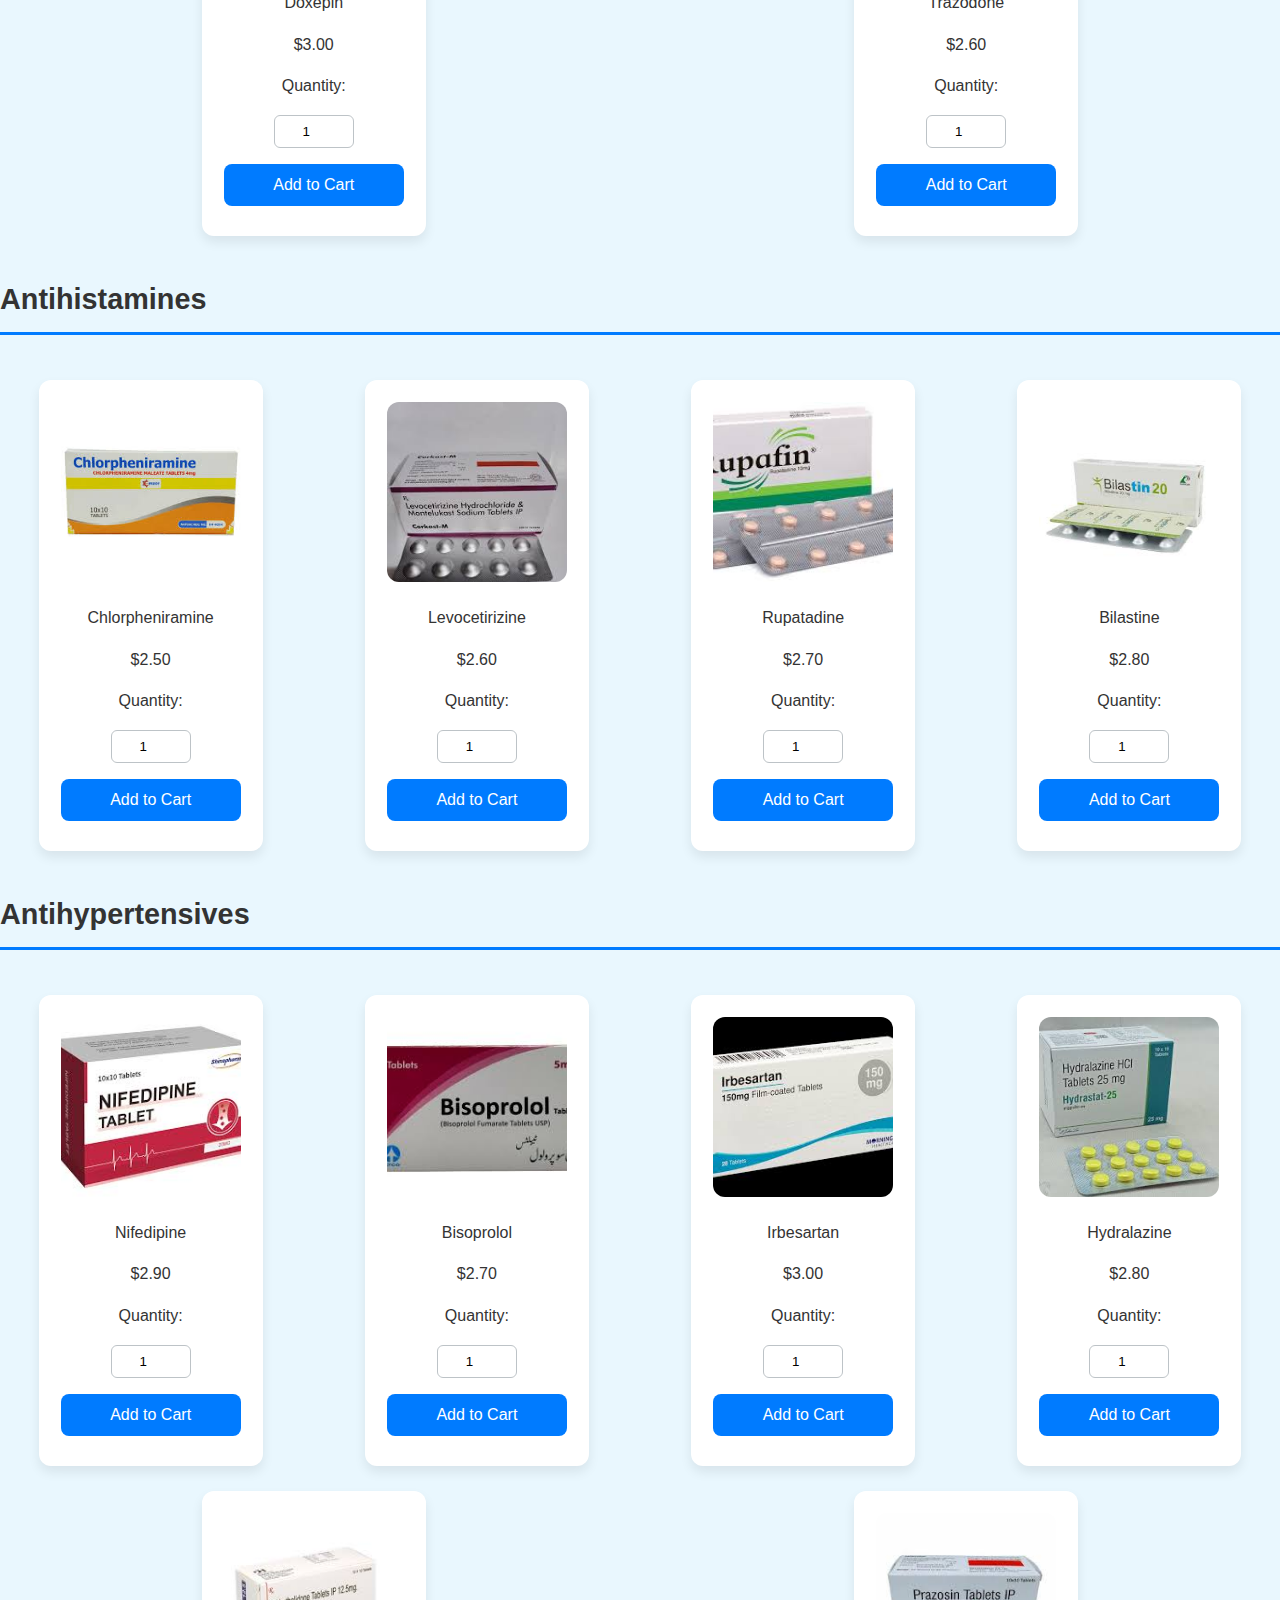
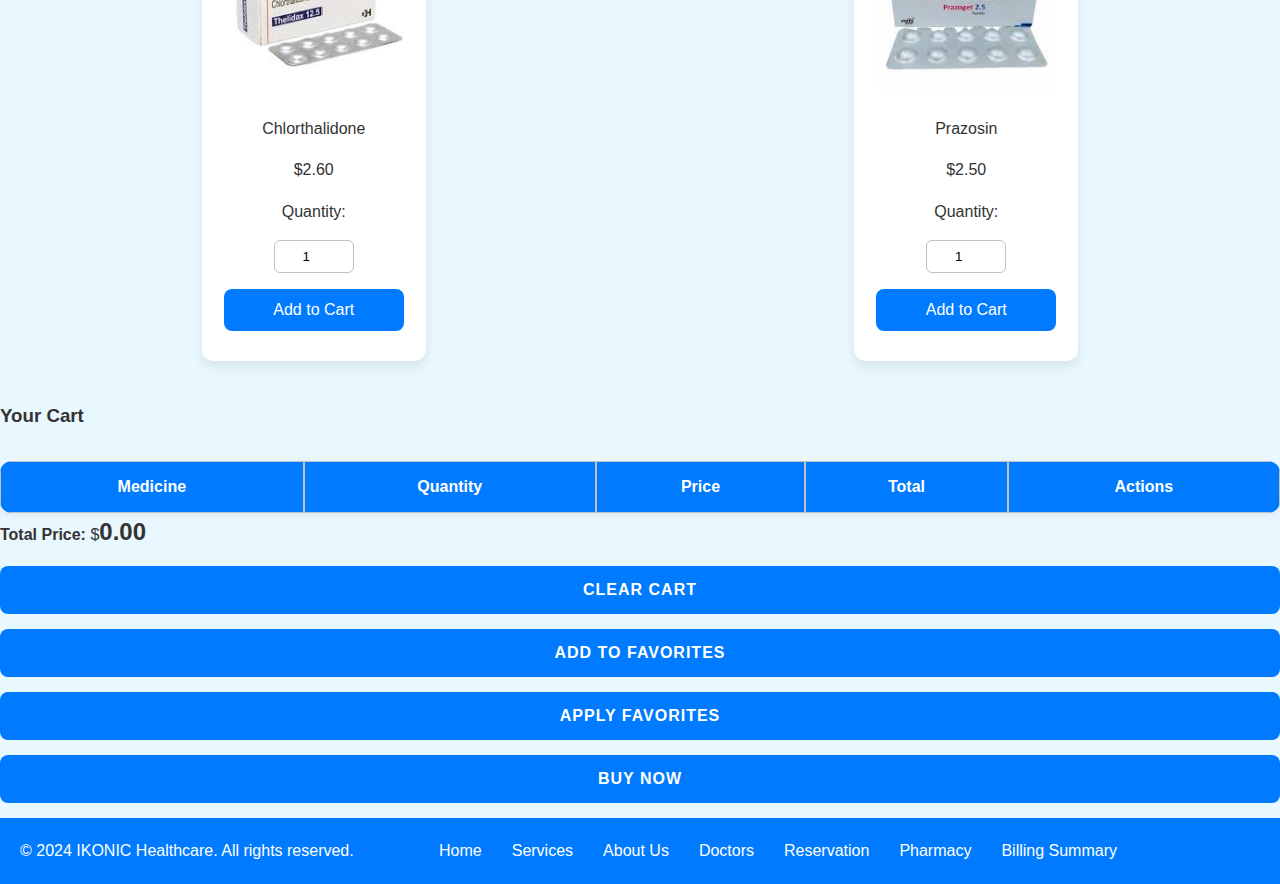
<file: pharmacy.html>
<!DOCTYPE html>
<html lang="en">
<head>
    <meta charset="UTF-8">
    <meta name="viewport" content="width=device-width, initial-scale=1.0">
    <title>Pharmacy - IKONIC Healthcare</title>
    <link rel="apple-touch-icon" sizes="180x180" href="apple-touch-icon.png">
    <link rel="icon" type="image/png" sizes="32x32" href="favicon-32x32.png">
    <link rel="icon" type="image/png" sizes="16x16" href="favicon-16x16.png">
    <link rel="manifest" href="site.webmanifest">
    <link rel="mask-icon" href="safari-pinned-tab.svg" color="#5bbad5">
    <meta name="msapplication-TileColor" content="#da532c">
    <meta name="theme-color" content="#ffffff">
    <link rel="stylesheet" href="pharmacy.css">
    <link rel="stylesheet" href="nav_and_footer.css">
</head>
<body>
    <!-- Header -->
    <header>
        <div class="header-content">
            <div class="logo-nav-container">
                <img src="logo.png" alt="Hospital Logo" class="logo">
                <nav class="nav-bar">
                    <a href="index.html">Home</a>
                    <a href="services.html">Services</a>
                    <a href="about.html">About Us</a>
                    <a href="doctors.html">Doctors</a>
                    <a href="reservation.html">Reservation</a>
                    <a href="pharmacy.html">Pharmacy</a>
                    <a href="billing-summary.html">Billing Summary</a>
                </nav>
            </div>
            <h1 class="hospital-name">ICONIK Healthcare</h1>
        </div>
    </header>

    <main class="pharmacy-container">
       
        <div id="medicines-list" class="medicine-list"></div>
        <div class="cart">
            <h3>Your Cart</h3>
            <table id="cart-table">
                <thead>
                    <tr>
                        <th>Medicine</th>
                        <th>Quantity</th>
                        <th>Price</th>
                        <th>Total</th>
                        <th>Actions</th>
                    </tr>
                </thead>
                <tbody></tbody>
            </table>
            <p><strong>Total Price:</strong> $<span id="total-price">0.00</span></p>
            <button type="button" id="clear-cart">Clear Cart</button>
            <button type="button" id="add-to-favorites">Add to Favorites</button>
            <button type="button" id="apply-favorites">Apply Favorites</button>
            <button type="button" id="buy-now">Buy Now</button>
        </div>
        <div>
            <!-- Hamburger Menu Button -->
            <button class="hamburger-menu" aria-label="Toggle navigation">
                &#9776; <!-- Hamburger Icon -->
            </button>
        </div>
        <script defer src="nav.js"></script>
    </main>

    <!-- Footer -->
    <footer>
        <div class="footer-content">
            <p class="footer-copyright">&copy; 2024 IKONIC Healthcare. All rights reserved.</p>
            <nav class="footer-nav">
                <a href="index.html">Home</a>
                <a href="services.html">Services</a>
                <a href="about.html">About Us</a>
                <a href="doctors.html">Doctors</a>
                <a href="reservation.html">Reservation</a>
                <a href="pharmacy.html">Pharmacy</a>
                <a href="billing-summary.html">Billing Summary</a>
            </nav>
        </div>
    </footer>
    <script src="pharmacy.js"></script>
</body>
</html>
</file>
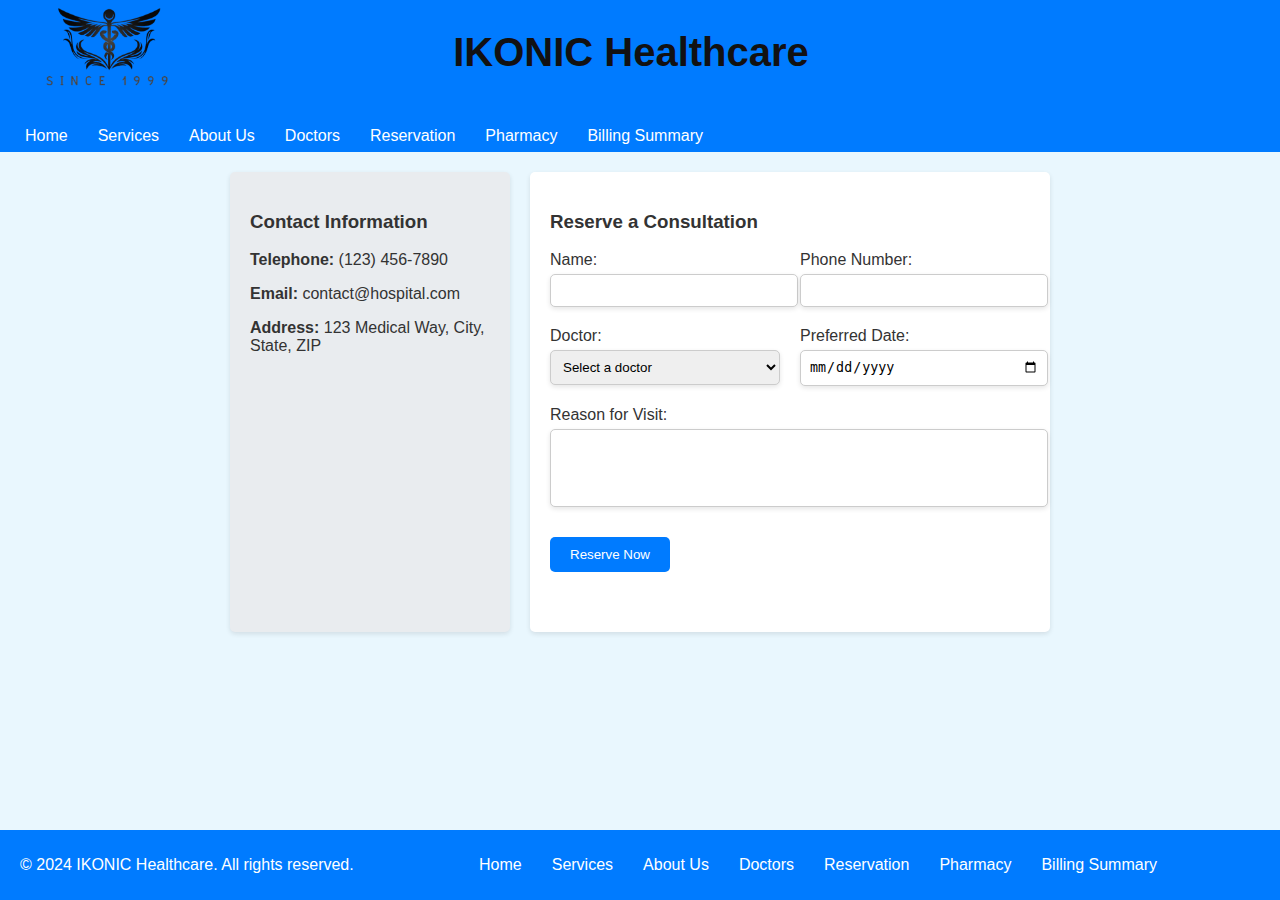
<file: reservation.html>
<!DOCTYPE html>
<html lang="en">
<head>
    <meta charset="UTF-8">
    <meta name="viewport" content="width=device-width, initial-scale=1.0">
    <title>IKONIC Healthcare</title>
    <!-- Links-->
    <link rel="stylesheet" href="reservations.css">
    <link rel="stylesheet" href="nav_and_footer.css">
    <link rel="apple-touch-icon" sizes="180x180" href="apple-touch-icon.png">
    <link rel="icon" type="image/png" sizes="32x32" href="favicon-32x32.png">
    <link rel="icon" type="image/png" sizes="16x16" href="favicon-16x16.png">
    <link rel="manifest" href="site.webmanifest">
    <link rel="mask-icon" href="safari-pinned-tab.svg" color="#5bbad5">
    <meta name="msapplication-TileColor" content="#da532c">
    <meta name="theme-color" content="#ffffff">
</head>
<body>

<header>
    <div class="header-content">
        <div class="logo-nav-container">
            <!-- Logo image -->
            <img src="logo.png" alt="Hospital Logo" class="logo">
            <!-- Navigation bar -->
            <nav class="nav-bar">
                <a href="index.html">Home</a>
                <a href="services.html">Services</a>
                <a href="about.html">About Us</a>
                <a href="doctors.html">Doctors</a>
                <a href="reservation.html">Reservation</a>
                <a href="pharmacy.html">Pharmacy</a>
                <a href="billing-summary.html">Billing Summary</a>
            </nav>
        </div>
        <!-- Hospital name -->
        <h1 class="hospital-name">IKONIC Healthcare</h1>
    </div>
</header>

<div class="reservation-container">
    <!-- Contact information section -->
    <div class="contact-info">
        <h3>Contact Information</h3>
        <p><strong>Telephone:</strong> (123) 456-7890</p>
        <p><strong>Email:</strong> contact@hospital.com</p>
        <p><strong>Address:</strong> 123 Medical Way, City, State, ZIP</p>
    </div>

    <!-- Reservation form section -->
    <div class="reservation-form">
        <h3>Reserve a Consultation</h3>
        <form action="/path-to-handle-form" method="POST">
            <div class="form-row">
                <!-- Form fields for name and phone number -->
                <div class="form-group">
                    <label for="name">Name:</label>
                    <input type="text" id="name" name="name" required>
                </div>
                <div class="form-group">
                    <label for="phone">Phone Number:</label>
                    <input type="tel" id="phone" name="phone" required>
                </div>
            </div>

            <div class="form-row">
                <!-- Form fields for selecting doctor and preferred date -->
                <div class="form-group">
                    <label for="doctor">Doctor:</label>
                    <select id="doctor" name="doctor" required>
                        <option value="" disabled selected>Select a doctor</option>
                        <option value="doctor1">Dr. Richard Evans</option>
                        <option value="doctor2">Dr. Megan Adams</option>
                        <option value="doctor3">Dr. Daniel White</option>
                        <option value="doctor4">Dr. Laura Martinez</option>
                        <option value="doctor5">Dr. James Taylor</option>
                        <option value="doctor6">Dr. Sarah Wilson</option>
                        <option value="doctor7">Dr. Michael Brown</option>
                        <option value="doctor8">Dr. Emily Clark</option>
                        <option value="doctor9">Dr. Robert Lee</option>
                        <option value="doctor10">Dr. Alice Johnson</option>
                    </select>
                    
                </div>
                <div class="form-group">
                    <label for="date">Preferred Date:</label>
                    <input type="date" id="date" name="date" required>
                </div>
            </div>

            <div class="form-row">
                <!-- Form field for reason of visit -->
                <div class="form-group full-width">
                    <label for="reason">Reason for Visit:</label>
                    <textarea id="reason" name="reason" rows="4" required></textarea>
                </div>
            </div>

            <!-- Submit button -->
            <button type="submit" class="submit-btn">Reserve Now</button>
        </form>
    </div>
</div>
<div>
    <!-- Hamburger Menu Button -->
    <button class="hamburger-menu" aria-label="Toggle navigation">
        &#9776; <!-- Hamburger Icon -->
    </button>
</div>
<script defer src="nav.js"></script>

<footer>
    <div class="footer-content">
        <!-- Footer copyright information -->
        <p class="footer-copyright">&copy; 2024 IKONIC Healthcare. All rights reserved.</p>
        <!-- Footer navigation links -->
        <nav class="footer-nav">
            <a href="index.html">Home</a>
            <a href="services.html">Services</a>
            <a href="about.html">About Us</a>
            <a href="doctors.html">Doctors</a>
            <a href="reservation.html">Reservation</a>
            <a href="pharmacy.html">Pharmacy</a>
            <a href="billing-summary.html">Billing Summary</a>
        </nav>
    </div>
</footer>

</body>
</html>
</file>
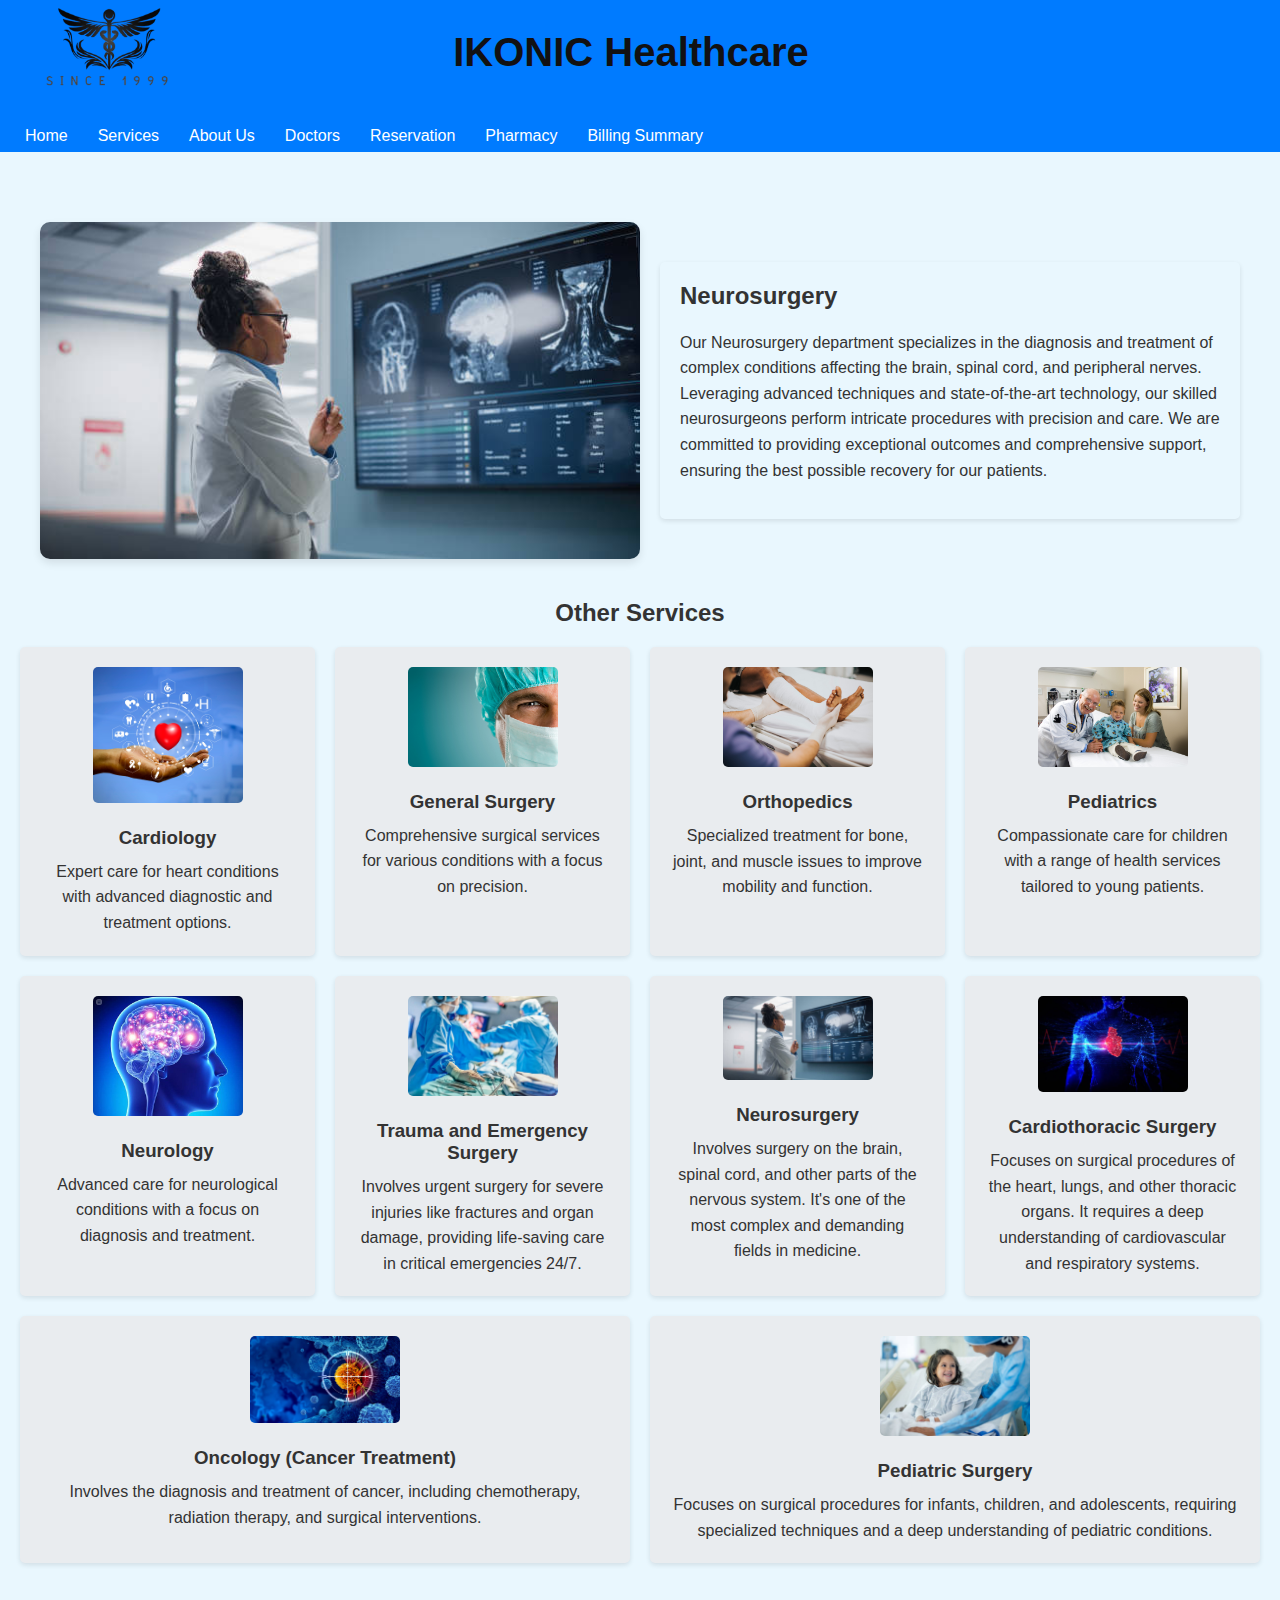
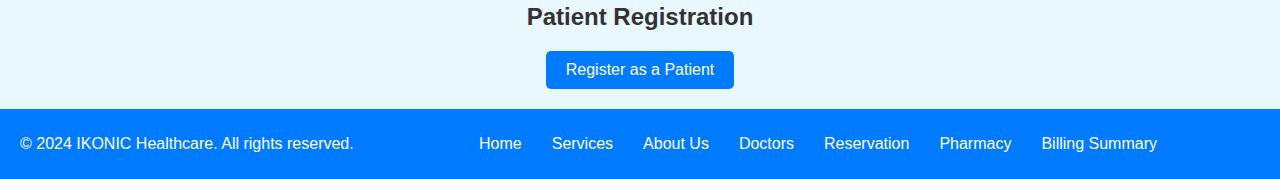
<file: services.html>
<!DOCTYPE html>
<html lang="en">
<head>
    <meta charset="UTF-8">
    <meta name="viewport" content="width=device-width, initial-scale=1.0">
    <title>IKONIC Healthcare - Services</title>
    <!--Links-->
    <link rel="stylesheet" href="nav_and_footer.css"> 
    <link rel="stylesheet" href="services.css">
    <link rel="apple-touch-icon" sizes="180x180" href="apple-touch-icon.png">
    <link rel="icon" type="image/png" sizes="32x32" href="favicon-32x32.png">
    <link rel="icon" type="image/png" sizes="16x16" href="favicon-16x16.png">
    <link rel="manifest" href="site.webmanifest">
    <link rel="mask-icon" href="safari-pinned-tab.svg" color="#5bbad5">
    <meta name="msapplication-TileColor" content="#da532c">
    <meta name="theme-color" content="#ffffff">
</head>
<body>

<header>
    <div class="header-content">
        <div class="logo-nav-container">
            <img src="logo.png" alt="Hospital Logo" class="logo"> <!-- Hospital logo -->
            <nav class="nav-bar">
                <a href="index.html">Home</a>
                <a href="services.html">Services</a>
                <a href="about.html">About Us</a>
                <a href="doctors.html">Doctors</a>
                <a href="reservation.html">Reservation</a>
                <a href="pharmacy.html">Pharmacy</a>
                <a href="billing-summary.html">Billing Summary</a>
            </nav>
        </div>
        <h1 class="hospital-name">IKONIC Healthcare</h1> <!-- Main hospital name -->
    </div>
</header>

<div class="content">
    <!-- Main Service Section -->
    <section id="main-service">
        <div class="main-service-content">
            <img src="Neurosurgery.jpg" alt="Main Service" class="main-service-img"> <!-- Image for main service -->
            <div class="main-service-details">
                <h2 class="">Neurosurgery</h2> <!-- Main service title -->
                <p>Our Neurosurgery department specializes in the diagnosis and treatment of complex conditions affecting the brain, spinal cord, and peripheral nerves. Leveraging advanced techniques and state-of-the-art technology, our skilled neurosurgeons perform intricate procedures with precision and care. We are committed to providing exceptional outcomes and comprehensive support, ensuring the best possible recovery for our patients.</p> <!-- Description of the main service -->
            </div>
        </div>
    </section>
    
    <!-- Other Services Section -->
    <section id="other-services">
        <h2>Other Services</h2> <!-- Section title -->
        <div class="service-boxes">
            <!-- Individual service boxes -->
            <div class="service-box">
                <img src="Cardiology.jpg" alt="Cardiology">
                <h3>Cardiology</h3>
                <p>Expert care for heart conditions with advanced diagnostic and treatment options.</p>
            </div>
            <div class="service-box">
                <img src="General_Surgery.jpg" alt="General Surgery">
                <h3>General Surgery</h3>
                <p>Comprehensive surgical services for various conditions with a focus on precision.</p>
            </div>
            <div class="service-box">
                <img src="wallpaperflare.com_wallpaper_(1).jpg" alt="Orthopedics">
                <h3>Orthopedics</h3>
                <p>Specialized treatment for bone, joint, and muscle issues to improve mobility and function.</p>
            </div>
            <div class="service-box">
                <img src="Pediatrics.jpg" alt="Pediatrics">
                <h3>Pediatrics</h3>
                <p>Compassionate care for children with a range of health services tailored to young patients.</p>
            </div>
            <div class="service-box">
                <img src="Neurology.jpg" alt="Neurology">
                <h3>Neurology</h3>
                <p>Advanced care for neurological conditions with a focus on diagnosis and treatment.</p>
            </div>
            <div class="service-box">
                <img src="Trauma_and_Emergency_Surgery.jpg" alt="Trauma and Emergency Surgery">
                <h3>Trauma and Emergency Surgery</h3>
                <p>Involves urgent surgery for severe injuries like fractures and organ damage, providing life-saving care in critical emergencies 24/7.</p>
            </div>
            <div class="service-box">
                <img src="Neurosurgery.jpg" alt="Neurosurgery">
                <h3>Neurosurgery</h3>
                <p>Involves surgery on the brain, spinal cord, and other parts of the nervous system. It's one of the most complex and demanding fields in medicine.</p>
            </div>
            <div class="service-box">
                <img src="Cardiothoracic_Surgery.jpg" alt="Cardiothoracic Surgery">
                <h3>Cardiothoracic Surgery</h3>
                <p>Focuses on surgical procedures of the heart, lungs, and other thoracic organs. It requires a deep understanding of cardiovascular and respiratory systems.</p>
            </div>
            <div class="service-box">
                <img src="Oncology_(Cancer_Treatment).jpg" alt="Oncology">
                <h3>Oncology (Cancer Treatment)</h3>
                <p>Involves the diagnosis and treatment of cancer, including chemotherapy, radiation therapy, and surgical interventions.</p>
            </div>
            <div class="service-box">
                <img src="Pediatric Surgery.jpg" alt="Pediatric Surgery">
                <h3>Pediatric Surgery</h3>
                <p>Focuses on surgical procedures for infants, children, and adolescents, requiring specialized techniques and a deep understanding of pediatric conditions.</p>
            </div>
        </div>
    </section>

    <!-- Patient Registration Section -->
    <section id="patient-registration">
        <h2>Patient Registration</h2>
        <a href="reservation.html" class="registration-link">Register as a Patient</a> <!-- Link to patient registration page -->
    </section>
    
</div>
<div>
    <!-- Hamburger Menu Button -->
    <button class="hamburger-menu" aria-label="Toggle navigation">
        &#9776; <!-- Hamburger Icon -->
    </button>
</div>
<script defer src="nav.js"></script>
<footer>
    <div class="footer-content">
        <p class="footer-copyright">&copy; 2024 IKONIC Healthcare. All rights reserved.</p> <!-- Footer copyright notice -->
        <nav class="footer-nav">
            <a href="index.html">Home</a>
            <a href="services.html">Services</a>
            <a href="about.html">About Us</a>
            <a href="doctors.html">Doctors</a>
            <a href="reservation.html">Reservation</a>
            <a href="pharmacy.html">Pharmacy</a>
            <a href="billing-summary.html">Billing Summary</a>
        </nav>
    </div>
</footer>

</body>
</html>
</file>
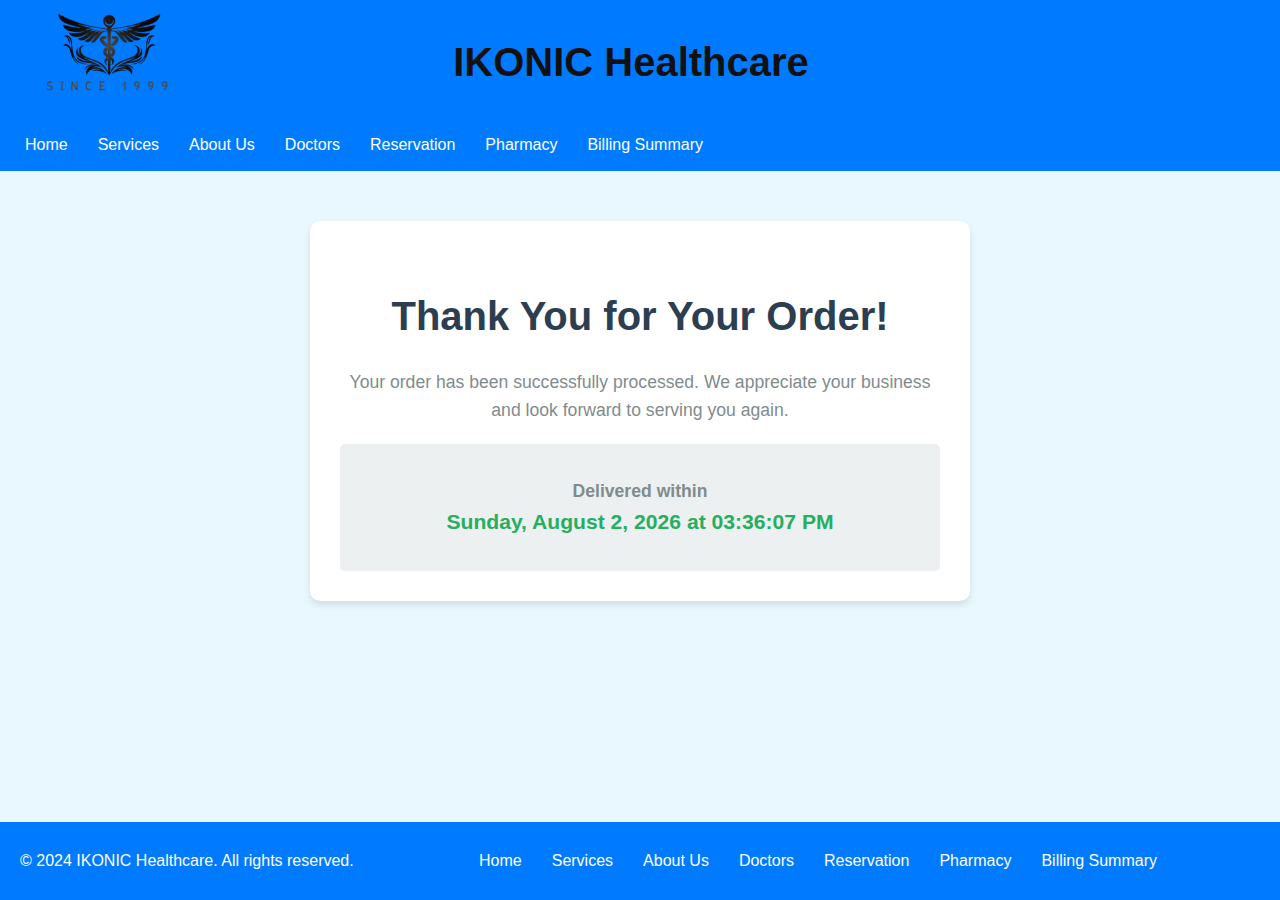
<file: thanks.html>
<!DOCTYPE html>
<html lang="en">
<head>
    <meta charset="UTF-8">
    <meta name="viewport" content="width=device-width, initial-scale=1.0">
    <title>Thank You - IKONIC Healthcare</title>
    <!-- Links -->
    <link rel="stylesheet" href="thanks.css">
    <link rel="stylesheet" href="nav_and_footer.css"> 
    <link rel="apple-touch-icon" sizes="180x180" href="apple-touch-icon.png">
    <link rel="icon" type="image/png" sizes="32x32" href="favicon-32x32.png">
    <link rel="icon" type="image/png" sizes="16x16" href="favicon-16x16.png">
    <link rel="manifest" href="site.webmanifest">
    <link rel="mask-icon" href="safari-pinned-tab.svg" color="#5bbad5">
    <meta name="msapplication-TileColor" content="#da532c">
    <meta name="theme-color" content="#ffffff">
</head>
<body>
    <header>
        <div class="header-content">
            <div class="logo-nav-container">
                <img src="logo.png" alt="Hospital Logo" class="logo"> <!-- Hospital logo image -->
                <nav class="nav-bar"> <!-- Navigation bar -->
                    <a href="index.html">Home</a>
                    <a href="services.html">Services</a>
                    <a href="about.html">About Us</a>
                    <a href="doctors.html">Doctors</a>
                    <a href="reservation.html">Reservation</a>
                    <a href="pharmacy.html">Pharmacy</a>
                    <a href="billing-summary.html">Billing Summary</a>
                </nav>
            </div>
            <h1 class="hospital-name">IKONIC Healthcare</h1> <!-- Main hospital name heading -->
        </div>
    </header>

    <main>
        <div class="thank-you-message"> <!-- Main content area for thank you message -->
            <h2>Thank You for Your Order!</h2> <!-- Thank you heading -->
            <p>Your order has been successfully processed. We appreciate your business and look forward to serving you again.</p> <!-- Thank you message -->
        </div>
          <div>
            <!-- Hamburger Menu Button -->
            <button class="hamburger-menu" aria-label="Toggle navigation">
                &#9776; <!-- Hamburger Icon -->
            </button>
          </div>
    </main>
    <script src="nav.js" defer></script>
    

    <!-- JavaScript Code for Delivery Date -->
    <script>
        document.addEventListener('DOMContentLoaded', function() {
            // Create payment details container
            let paymentDetailsDiv = document.createElement('div');
            paymentDetailsDiv.id = 'payment-details';
            
            // Get current date and add 7 days
            let currentDate = new Date();
            let futureDate = new Date();
            futureDate.setDate(currentDate.getDate() + 7);
            
            // Format date options
            let dateOptions = {
                weekday: 'long',
                year: 'numeric',
                month: 'long',
                day: 'numeric',
                hour: '2-digit',
                minute: '2-digit',
                second: '2-digit'
            };
            
            // Format the future date
            let formattedDate = futureDate.toLocaleDateString('en-US', dateOptions);
            
            // Create date display element
            let paymentDateElement = document.createElement('p');
            paymentDateElement.innerHTML = `
                <strong>Delivered within </strong><br>
                <span id="payment-date">${formattedDate}</span>
            `;
            
            // Add to payment details div
            paymentDetailsDiv.appendChild(paymentDateElement);
            
            // Find the thank you message div and insert payment details
            let thankYouMessageDiv = document.querySelector('.thank-you-message');
            if (thankYouMessageDiv) {
                thankYouMessageDiv.appendChild(paymentDetailsDiv);
            }
        });
    </script>

    <footer>
        <div class="footer-content">
            <p class="footer-copyright">&copy; 2024 IKONIC Healthcare. All rights reserved.</p> <!-- Footer copyright text -->
            <nav class="footer-nav"> <!-- Footer navigation links -->
                <a href="index.html">Home</a>
                <a href="services.html">Services</a>
                <a href="about.html">About Us</a>
                <a href="doctors.html">Doctors</a>
                <a href="reservation.html">Reservation</a>
                <a href="pharmacy.html">Pharmacy</a>
                <a href="billing-summary.html">Billing Summary</a>
            </nav>
        </div>
    </footer>
</body>
</html>
</file>
<file: index.css>
/* Hero section styling */
.hero {
    width: 100%;
    height: 400px; 
    background-image: url('wallpaperflare.com_wallpaper.jpg'); 
    background-size: cover;
    background-position: center;
    margin-bottom: 100px; 
    border-radius: 5px; 
    box-shadow: 0 2px 5px rgba(0, 0, 0, 0.1); 
}

/* Introduction section styling */
.intro {
    text-align: center; 
    margin-bottom: 30px; 
}

/* Services section styling */
.services {
    display: flex; 
    justify-content: space-between; 
    flex-wrap: wrap; 
}

/* Individual service card styling */
.services .service {
    flex: 1 1 30%;
    background-color: #e9ecef; 
    margin: 5px; 
    padding: 5px; 
    text-align: center; 
    border-radius: 5px; 
    box-shadow: 0 2px 5px rgba(0, 0, 0, 0.1); 
}

/* Service image styling */
.services .service img {
    max-width: 30%; 
    height: auto; 
    margin-bottom: 10px; 
    border-radius: 5px; 
}

/* Bullet list section styling */
.bullet-list-section, .numbered-list-section {
    display: flex; 
    margin-top: 20px; 
    padding: 15px; 
    background-color: #f0f0f0; 
    border-radius: 15px; 
    box-shadow: 0 2px 5px rgba(0, 0, 0, 0.1); 
}

/* Styling for unordered and ordered lists inside sections */
.bullet-list-section ul, .numbered-list-section ol {
    margin: 0; 
    padding: 0; 
    list-style-position: inside; 
}

/* Additional styling for ordered lists */
.Ordered_list {
    padding-top: 10px;
}

/* Styling for list items with images and links */
.list-image-link {
    display: inline-block; 
    margin-right: 15px; 
}

/* Flexbox layout for image and list items */
.image-and-list {
    display: flex; 
    align-items: center; 
    gap: 5px; 
}

/* Image styling inside the list */
.list-image {
    max-width: 150px; 
    height: auto; 
    border-radius: 5px; 
}

/* Styling for unordered lists inside image and list sections */
.image-and-list ul {
    margin: 0; 
    padding: 0; 
    list-style-position: inside; 
}

/* Styling for bullet list items */
.bullet-list-section ul {
    margin: 0; 
    padding: 0; 
    list-style-position: inside; 
}

/* Space below list items */
.bullet-list-section li {
    margin-bottom: 10px; 
}

/* Sub-section styling */
.sub-section {
    margin: 20px 0; 
    padding: 15px; 
    background-color: #e9ecef; 
    border-radius: 5px; 
    box-shadow: 0 2px 5px rgba(0, 0, 0, 0.1); 
}

/* Title styling inside sub-sections */
.sub-section-title {
    font-size: 24px; 
    margin-bottom: 15px; 
}

/* Content styling inside sub-sections */
.sub-section-content {
    display: flex; 
    align-items: flex-start; 
}

/* Image styling inside sub-sections */
.sub-section-image {
    max-width: 200px; 
    height: auto; 
    border-radius: 5px; 
    margin-right: 20px; 
}

/* Text styling inside sub-sections */
.sub-section-text {
    flex: 1; 
}

/* Paragraph styling inside sub-sections */
.sub-section-text p {
    margin-bottom: 15px; 
}

/* Additional padding for .head-2 class */
.head-2 {
    padding-left: 10px; 
}
/* Mobile styling: Image above text */
@media (max-width: 768px) {
    .sub-section-content {
        flex-direction: column; 
    }

    .sub-section-image {
        margin-right: 0; 
        margin-bottom: 15px;
        max-width: 100%; 
    }
}
</file>
<file: aboutUs.css>
/* Hero section styling for chairman message */
.hero-section {
    display: flex; 
    align-items: center; 
    gap: 20px;
    padding: 20px;
}

/* Chairman's image styling */
.hero-img {
    max-width: 90%; 
    height: 100%; 
    border-radius: 15px; 
    box-shadow: 0 2px 5px rgba(0, 0, 0, 0.1);
}

/* Chairman message box styling */
#chairman-message {
    padding: 20px; 
    background-color: #f4f4f4; 
    border-radius: 5px; 
    box-shadow: 0 2px 5px rgba(0, 0, 0, 0.1); 
    text-align: center; 
    margin: 20px 0; 
}

/* Paragraph styling within the chairman message */
.chairman-message p {
    margin: 10px 0;
}

/* Heading styling in the chairman message */
.chairman-message h2 {
    margin-bottom: 20px; 
}

/* Branches container styling */
.branches {
    display: flex; 
    flex-wrap: wrap;
    gap: 20px; 
}

/* Individual branch box styling */
.branches .branch {
    flex: 1 1 30%; 
    background-color: #e9ecef; 
    padding: 15px; /* Internal padding */
    border-radius: 5px; 
    box-shadow: 0 2px 5px rgba(0, 0, 0, 0.1); /* Adds shadow */
    text-align: center;
}

/* Image inside each branch box */
.branches .branch img {
    max-width: 100%;
    height: auto;
    margin-bottom: 10px;
    border-radius: 5px; 
}

/* Section boxes for various hospital sections */
.section-box {
    display: flex;
    flex-direction: column; 
    align-items: center;
    margin-bottom: 30px; 
    padding: 20px; 
    background-color: #e9ecef; 
    border-radius: 5px; 
    box-shadow: 0 2px 5px rgba(0, 0, 0, 0.1);
    text-align: center; 
}

/* Images inside the section boxes */
.section-box img {
    width: 100%; 
    max-width: 300px; 
    height: auto; 
    margin-bottom: 10px; 
    border-radius: 5px; 
}

/* Heading styling inside section boxes */
.section-box h2 {
    margin: 10px 0; /* Adds margin around headings */
}

/* Paragraph styling inside section boxes */
.section-box p {
    margin: 0; 
    line-height: 1.6; 
}

/* Container for various content boxes */
.box-container {
    display: flex; 
    flex-wrap: wrap; 
    gap: 20px; 
}

/* Individual boxes in the container */
.box-container .box {
    flex: 1 1 30%; 
    background-color: #e9ecef; 
    padding: 20px; 
    border-radius: 5px; 
    box-shadow: 0 2px 5px rgba(0, 0, 0, 0.1);
    text-align: center;
}

/* Images inside the boxes */
.box-container .box img {
    width: 100%; 
    max-width: 150px; 
    height: auto; 
    margin-bottom: 10px; 
}

/* Heading styling inside the boxes */
.box-container .box h3 {
    margin: 10px 0; 
}

/* Paragraph styling inside the boxes */
.box-container .box p {
    margin: 0; 
}

/* Responsive layout adjustments for smaller screens */
@media (max-width: 768px) {
    .hero-section {
        flex-direction: column; 
        text-align: center;
    }

    .hero-img {
        max-width: 100%; 
    }

    .intro {
        max-width: 100%; 
        padding: 10px; 
    }

    /* Branches stack vertically on small screens */
    .branches .branch {
        flex: 1 1 100%; 
    }

    /* Boxes stack vertically on small screens */
    .box-container .box {
        flex: 1 1 100%;
    }
}

/* Hospital summary section */
#hospital-summary {
    padding: 20px; 
    background-color: #f8f9fa;
}

/* Heading for the hospital summary */
#hospital-summary h2 {
    text-align: center; 
    margin-bottom: 20px; 
}

/* Table styling for summary details */
table {
    width: 100%; 
    border-collapse: collapse; 
    margin: 0 auto; 
}

/* Table cell padding and border */
table th, table td {
    padding: 10px; 
    border: 1px solid #ddd; 
    text-align: left; 
}

/* Table header styling */
table thead {
    background-color: #007bff;
    color: white; 
}

/* Bold font for header cells */
table thead th {
    font-weight: bold;
}

/* Alternate row background color */
table tbody tr:nth-child(even) {
    background-color: #f2f2f2;
}

/* Hover effect for table rows */
table tbody tr:hover {
    background-color: #e9ecef;
}

/* Footer styling for the table */
table tfoot {
    background-color: #007bff; 
    color: white; 
    text-align: center;
}

/* Padding inside the table footer */
table tfoot td {
    padding: 10px;
}

/* Contact section styling */
#contact {
    background-color: #f8f9fa; 
    padding: 40px 20px; 
    text-align: center; 
}

/* Contact information text */
.contact-info p {
    margin: 10px 0; 
    font-size: 16px; 
}

/* Link styling for contact info */
.contact-info a {
    color: #007bff;
    text-decoration: none; 
}


.contact-info a:hover {
    text-decoration: underline; 
}
</file>
<file: doctors.css>
/* Container for the grid of doctor cards */
.doctors-grid {
    display: flex;
    flex-direction: column; 
    gap: 20px; 
    padding: 20px; 
}

/* Style for each doctor card */
.doctor-card {
    display: flex; 
    flex-direction: row; 
    background-color: #e9ecef; 
    padding: 20px; 
    border-radius: 10px; 
    box-shadow: 0 2px 5px rgba(0, 0, 0, 0.1);
    align-items: center; 
    margin-bottom: 20px; 
    position: relative; 
    width: 97%; 
}

/* Style for the doctor’s image */
.doctor-img {
    max-width: 150px; 
    height: auto; 
    border-radius: 5px; 
    margin-right: 20px; 
}

/* Container for doctor’s information */
.doctor-info {
    flex: 1;
}

/* Style for doctor’s name and title */
.doctor-info h3 {
    margin-top: 0; 
    margin-bottom: 10px; 
}

/* Style for doctor’s description */
.doctor-info p {
    margin: 0 0 20px; 
    line-height: 1.6; 
}

/* Style for the appointment button */
.appointment-button {
    display: inline-block; 
    padding: 10px 20px; 
    background-color: #007bff; 
    color: #fff; 
    text-decoration: none; 
    border-radius: 5px; 
    position: absolute; 
    right: 20px; 
    bottom: 20px; 
}

/* Style for button hover state */
.appointment-button:hover {
    background-color: #0056b3; 
}

/* Responsive styles for screens smaller than 768px */
@media (max-width: 768px) {
    .doctor-card {
        flex-direction: column; 
        text-align: center; 
        position: static; 
    }

    .doctor-img {
        margin: 0 auto 20px; 
    }

    .appointment-button {
        position: static; 
        margin-top: 20px;
        display: block; 
    }
}
</file>
<file: reservations.css>
/* Container for reservation section, with flex layout for responsive design */
/* Ensure the main content fills the viewport and pushes the footer down */
body {
    display: flex;
    flex-direction: column;
    min-height: 100vh; /* Ensure the body fills the viewport height */
    margin: 0;
}

main {
    flex: 1; /* Allow the main content to expand and push the footer down */
}

footer {
    margin-top: auto; /* Push footer to the bottom */
}

.reservation-container {
    display: flex;
    gap: 20px;
    padding: 20px;
    max-width: 1200px;
    margin: 0 auto; 
}

/* Style for contact information section */
.contact-info {
    height: 420px; 
    flex: 1;
    background-color: #e9ecef; 
    padding: 20px; 
    border-radius: 5px; 
    box-shadow: 0 2px 5px rgba(0, 0, 0, 0.1);
}

/* Style for reservation form section */
.reservation-form {
    flex: 2; 
    max-height: 100%; 
    background-color: #fff; 
    padding: 20px; 
    border-radius: 5px; 
    box-shadow: 0 2px 5px rgba(0, 0, 0, 0.1); 
}

/* Flex layout for form rows to allow spacing between fields */
.form-row {
    display: flex;
    gap: 20px; 
    margin-bottom: 20px;
}

/* Style for form groups, flex layout to stack label and input */
.form-group {
    flex: 1; 
    display: flex;
    flex-direction: column; 
}

/* Style for form groups that should take more space */
.form-group.full-width {
    flex: 2; 
}

/* Style for labels */
label {
    margin-bottom: 5px; /* Space between label and input */
}

/* Style for all form inputs and text areas */
input[type="text"],
input[type="tel"],
input[type="date"],
select,
textarea {
    width: 100%; 
    padding: 8px; 
    border-radius: 5px; 
    border: 1px solid #ccc; 
    box-shadow: 0 2px 5px rgba(0, 0, 0, 0.1); 
}

/* Prevent textarea from being resized */
textarea {
    resize: none;
}

/* Style for submit button */
.submit-btn {
    display: inline-block; 
    padding: 10px 20px; 
    background-color: #007bff; 
    color: #fff; 
    border: none; 
    border-radius: 5px; 
    cursor: pointer; 
    margin-top: 10px; 
}

/* Style for submit button on hover */
.submit-btn:hover {
    background-color: #0056b3; 
}

/* Responsive design adjustments */
@media (max-width: 768px) {
    .reservation-container {
        flex-direction: column; 
    }

    .form-row {
        flex-direction: column; 
    }

    .contact-info {
        display: none; 
    }

    .reservation-form {
        flex: 1; 
    }
}
</file>
<file: services.css>
.content {
    padding: 20px;
}

/* Main service content - desktop layout */
.main-service-content {
    display: flex; 
    align-items: center; 
    padding: 20px; 
}

.main-service-img {
    flex: 0 0 auto; 
    max-width: 50%;
    margin-right: 20px;
    border-radius: 10px;
    box-shadow: 0 4px 8px rgba(0, 0, 0, 0.1);
}

.main-service-details {
    flex: 1;
    padding-left: 40px;
    padding: 20px;
    border-radius: 5px; 
    box-shadow: 0 2px 5px rgba(0, 0, 0, 0.1); 
}

/* Services intro section styling */
#services-intro {
    margin-bottom: 40px; 
    text-align: center;
}

#services-intro h2 {
    margin: 0 0 10px; 
}

#services-intro p {
    margin: 0;
    line-height: 1.6;
}

/* Main service details styling */
.main-service-details h2 {
    margin-top: 0; 
}

.main-service-details p {
    margin-top: 10px; 
    line-height: 1.6;
}

/* Other services section styling */
#other-services {
    margin-bottom: 40px;
}

#other-services h2 {
    text-align: center;
    margin-bottom: 20px;
}

/* Flex layout for service boxes */
.service-boxes {
    display: flex; 
    flex-wrap: wrap; 
    gap: 20px; 
    justify-content: center; 
}

.service-box {
    flex: 1 1 200px; 
    background-color: #e9ecef; 
    padding: 20px; 
    border-radius: 5px; 
    box-shadow: 0 2px 5px rgba(0, 0, 0, 0.1); 
    text-align: center;
}

.service-box img {
    border-radius: 5px; 
    width: 100%; 
    max-width: 150px;
    height: auto;
    margin-bottom: 10px; 
}

.service-box h3 {
    margin: 10px 0; 
}

.service-box p {
    margin: 0; 
    line-height: 1.6; 
}

/* Patient registration section styling */
#patient-registration {
    text-align: center; 
}

.registration-link {
    display: inline-block; 
    padding: 10px 20px; 
    background-color: #007bff; 
    color: #fff; 
    text-decoration: none;
    border-radius: 5px; 
}

.registration-link:hover {
    background-color: #0056b3; 
}

/* Mobile responsiveness - stack content vertically */
@media (max-width: 768px) {
    .main-service-content {
        display: block; 
        text-align: center; 
    }

    .main-service-img {
        max-width: 100%; 
        margin: 0 auto 20px; 
    }

    .main-service-details {
        padding: 20px; 
        box-shadow: none; 
        text-align: left; 
    }
}
</file>
<file: thanks.css>
/* Thanks Page Specific Styles */
body {
    font-family: 'Arial', sans-serif;
    line-height: 1.6;
    background-color: #f4f4f4;
    margin: 0;
    padding: 0;
    color: #333;
}
/* Ensure the body and html take full height */
html, body {
    height: 100%;
    margin: 0;
    padding: 0;
    display: flex;
    flex-direction: column;
}

main {
    flex: 1; /* Pushes the footer to the bottom */
}


.thank-you-message {
    max-width: 600px;
    margin: 50px auto;
    padding: 30px;
    background-color: #ffffff;
    border-radius: 10px;
    box-shadow: 0 4px 6px rgba(0, 0, 0, 0.1);
    text-align: center;
}

.thank-you-message h2 {
    color: #2c3e50;
    margin-bottom: 20px;
    font-size: 2.5em;
}

.thank-you-message p {
    color: #7f8c8d;
    font-size: 1.1em;
}

#payment-details {
    margin-top: 20px;
    background-color: #ecf0f1;
    padding: 15px;
    border-radius: 5px;
    text-align: center;
}

#payment-date {
    font-weight: bold;
    color: #27ae60;
    font-size: 1.2em;
}

footer {
    background-color: #007bff; /* Add your footer background color */
    color: white;
    text-align: center;
    padding: 10px 0;
}

@media (max-width: 600px) {
    .thank-you-message {
        margin: 20px;
        padding: 20px;
    }
}
</file>
<file: nav_and_footer.css>
/* Basic reset and setup for body */
body {
    background-color: #e9f7fe;
    font-family: Arial, sans-serif; 
    margin: 0;
    padding: 0;
    color: #333;
    display: flex;
    flex-direction: column; 
    min-height: 100vh; 
}

/* Styling for header */
header {
    background-color: #007bff;
    padding: 50px;
    position: relative; 
    display: flex; 
    align-items: center;
}

/* Container for logo and navigation */
.header-content {
    display: flex; 
    align-items: center; 
    width: 100%; 
}

/* Styling for the logo and navigation container */
.logo-nav-container {
    position: absolute; 
    left: 10px; 
    display: flex; 
    flex-direction: column; 
    align-items: flex-start; 
}

/* Logo styling */
.logo {
    max-height: 200px; 
    max-width: 200px; 
    margin-top: 45px; 
    margin-bottom: 5px; 
}

/* Navigation bar styling */
.nav-bar {
    display: flex;
    margin-bottom: 65px; 
    flex-direction: row; 
    align-items: center; 
    margin-top: 1px; 
}

/* Styling for navigation links */
.nav-bar a {
    color: #fff; 
    text-decoration: none; 
    padding: 10px 15px; 
    display: block;
}

/* Hover effect for navigation links */
.nav-bar a:hover {
    background-color: #004494; 
}

/* Hospital name styling */
.hospital-name {
    margin-top: -20px;
    padding-left: 50px;
    color: #121112; 
    font-size: 40px; 
    text-align: center; 
    width: 90%; 
}

/* Hamburger Menu Button */
.hamburger-menu {
    display: none; /* Hidden by default */
    position: absolute;
    top: 10px;
    right: 20px;
    background-color: #007bff;
    color: white;
    border: none;
    font-size: 1.5rem;
    cursor: pointer;
    z-index: 1000;
    padding: 10px;
}

/* Show the hamburger menu on small screens */
@media (max-width: 768px) {
    .hamburger-menu {
        display: block; /* Show hamburger button */
    }

    .nav-bar {
        display: none; /* Hide navigation by default */
        flex-direction: column; /* Stack links vertically */
        position: absolute;
        top: 60px;
        right: 0;
        background-color: #007bff;
        width: 100%;
        z-index: 999;
    }

    .nav-bar a {
        padding: 10px; 
        width: 100%; 
        text-align: center; 
        color: #fff; 
        text-decoration: none; 
    }

    .nav-bar.active {
        display: flex; /* Show navigation bar when the hamburger is clicked */
    }
}

/* Responsive styles for mobile devices */
@media (max-width: 768px) {
    .hospital-name {
        padding-right: 60px;
    }
    .header-content {
        flex-direction: column;
        align-items: center;
    }

    .logo-nav-container {
        position: static; 
        align-items: center; 
        width: 100%; 
    }

    .nav-bar a:hover {
        background-color: #004494; 
    }
}

/* Styling for content section */
.content {
    margin-top: 30px; 
    padding: 20px; 
    flex: 1; 
}

/* Styling for footer */
footer {
    background-color: #007bff; 
    color: #fff; 
    padding: 10px 0; 
}

/* Container for footer content */
.footer-content {
    display: flex;
    justify-content: space-between; 
    align-items: center; 
    padding: 0 20px; 
    width: 90%; 
}

/* Footer navigation styling (hidden by default) */
.footer-nav {
    display: none; 
}

/* Responsive styles for footer navigation on larger screens */
@media (min-width: 769px) {
    .footer-nav {
        display: flex; 
        justify-content: flex-end; 
    }

    .footer-nav a {
        color: #fff; 
        text-decoration: none; 
        padding: 10px 15px; 
    }

    .footer-nav a:hover {
        background-color: #004494;
    }

    .footer-copyright {
        text-align: left; 
        flex: 1;
    }
}

/* Responsive styles for footer on mobile devices */
@media (max-width: 768px) {
    .footer-nav {
        display: none; 
    }

    .footer-copyright {
        text-align: center; 
        width: 100%; 
    }
}
</file>
<file: billing-summary.css>
/* Global Reset and Base Styles */


/* Table Styles */
table {
    width: 100%;
    border-collapse: collapse;
}

th, td {
    border: 1px solid #ddd;
    padding: 8px;
    text-align: left;
}

th {
    background-color: #f4f4f4;
}

/* Payment Modal Styles */
#payment-modal {
    background-color: #f9f9f9;
    border-radius: 12px;
    box-shadow: 0 6px 12px rgba(0, 0, 0, 0.15);
    max-width: 450px;
    width: 95%;
    position: fixed;
    left: 50%;
    top: 50%;
    transform: translate(-50%, -50%);
    z-index: 1000;
    padding: 20px;
}

#payment-modal .modal-content {
    padding: 0;
}

#payment-form {
    display: flex;
    flex-direction: column;
    gap: 15px;
    padding: 20px;
}

#payment-form label {
    font-weight: 600;
    margin-bottom: 5px;
    color: #333;
    text-align: left;
    display: block;
}

#payment-form input, 
#payment-form select {
    width: 100%;
    padding: 10px;
    border: 1px solid #ddd;
    border-radius: 6px;
    font-size: 16px;
    transition: border-color 0.3s ease;
}

#payment-form input:focus, 
#payment-form select:focus {
    outline: none;
    border-color: #004aad;
    box-shadow: 0 0 5px rgba(0, 74, 173, 0.3);
}

#payment-form input:invalid {
    border-color: #ff4d4d;
}

#card-details {
    background-color: #f1f1f1;
    padding: 15px;
    border-radius: 8px;
    margin-top: 10px;
}

.close-modal {
    position: absolute;
    top: 15px;
    right: 15px;
    font-size: 24px;
    color: #888;
    cursor: pointer;
    transition: color 0.3s ease;
}

.close-modal:hover {
    color: #333;
}

/* Button Styles */
.remove-item {
    background-color: red;
    color: white;
    border: none;
    padding: 8px 12px;
    border-radius: 5px;
    font-size: 14px;
    cursor: pointer;
    transition: background-color 0.3s ease;
    flex: 1;
    text-align: center;
}

.remove-item:hover {
    background-color: #900;
}

.btn {
    background-color: #004aad;
    color: white;
    border: none;
    padding: 8px 12px;
    border-radius: 5px;
    font-size: 14px;
    cursor: pointer;
    transition: background-color 0.3s ease;
    flex: 1;
    text-align: center;
}

.btn:hover {
    background-color: #00337f;
}

.btn:disabled {
    background-color: #ccc;
    cursor: not-allowed;
}

#payment-form button[type="submit"] {
    background-color: #004aad;
    color: white;
    border: none;
    padding: 12px 20px;
    border-radius: 8px;
    font-size: 16px;
    cursor: pointer;
    transition: background-color 0.3s ease, transform 0.1s ease;
    margin-top: 10px;
}

#payment-form button[type="submit"]:hover {
    background-color: #00337f;
    transform: translateY(-2px);
}

#payment-form button[type="submit"]:active {
    transform: translateY(1px);
}

/* Modal Styles */
.modal {
    display: none;
}

.modal.visible {
    display: flex;
    justify-content: center;
    align-items: center;
    visibility: visible;
    opacity: 1;
}

.modal-content {
    background: white;
    padding: 15px;
    border-radius: 10px;
    text-align: center;
    box-shadow: 0 4px 8px rgba(0, 0, 0, 0.2);
}

.modal .btn {
    margin-top: 10px;
}

/* Cart and Bill Summary Styles */
.bill-summary {
    max-width: 95%;
    margin: 0 auto;
    background: #fff;
    border-radius: 10px;
    box-shadow: 0 4px 8px rgba(0, 0, 0, 0.1);
    padding: 15px;
    transition: all 0.3s ease;
}

.cart-container {
    margin-bottom: 15px;
    border-bottom: 1px solid #ddd;
    padding-bottom: 15px;
}

.cart-item {
    display: flex;
    justify-content: space-between;
    align-items: center;
    margin-bottom: 10px;
    flex-wrap: wrap;
    gap: 10px;
}

.cart-item img {
    width: 50px;
    height: 50px;
    object-fit: cover;
    border-radius: 5px;
}

.cart-item-name {
    font-size: 14px;
    font-weight: bold;
    flex: 1;
}

.cart-item-price {
    font-size: 12px;
    color: #555;
}

.cart-item-quantity {
    font-size: 12px;
    color: #777;
}

.total-container {
    font-size: 16px;
    font-weight: bold;
    margin-bottom: 15px;
    text-align: right;
}

.buttons {
    display: flex;
    flex-wrap: wrap;
    justify-content: space-between;
    gap: 10px;
}

/* Footer Styles */
footer {
    position: fixed;
    bottom: 0;
    left: 0;
    width: 100%;
    background-color: #f0f0f0;
    padding: 10px;
    text-align: center;
    font-size: 12px;
}

/* Form Validation Styles */
#payment-form input:valid {
    border-color: #28a745;
}

#payment-form input:invalid {
    border-color: #dc3545;
}

/* Responsive Design */
@media (max-width: 768px) {
    .btn {
        font-size: 13px;
        padding: 6px 10px;
    }

    .total-container {
        font-size: 14px;
    }

    .cart-item img {
        width: 45px;
        height: 45px;
    }

    #payment-modal {
        width: 90%;
        max-width: 95%;
        padding: 15px;
    }

    #payment-form {
        gap: 10px;
        padding: 15px;
    }

    #payment-form input, 
    #payment-form select {
        font-size: 14px;
        padding: 8px;
    }

    #payment-form button[type="submit"] {
        font-size: 14px;
        padding: 10px 16px;
    }
}

@media (max-width: 480px) {
    .bill-summary {
        padding: 10px;
    }

    .cart-item {
        flex-direction: column;
        align-items: flex-start;
    }

    .cart-item-name {
        font-size: 14px;
    }

    .cart-item img {
        width: 40px;
        height: 40px;
    }

    .buttons .btn {
        font-size: 12px;
        padding: 6px 8px;
    }

    .total-container {
        font-size: 14px;
    }

    /* Make table scrollable */
    table {
        display: block;
        overflow-x: auto;
        white-space: nowrap;
    }

    #payment-modal {
        width: 90%;
        max-width: 95%;
    }
}
</file>
<file: pharmacy.css>
:root {
    --primary-color: #007bff;
    --secondary-color: #004494;
    --background-light: #e9f7fe;
    --text-color: #333;
    --white: #fff;
    --border-color: #bdc3c7;
}

/* Reset and Base Styles */
* {
    margin: 0;
    padding: 0;
    box-sizing: border-box;
}

body {
    font-family: Arial, sans-serif;
    line-height: 1.6;
    background-color: var(--background-light);
    color: var(--text-color);
}

.container {
    width: 90%;
    max-width: 1200px;
    margin: 0 auto;
    padding: 20px;
    background-color: white;
    box-shadow: 0 4px 6px rgba(0, 0, 0, 0.05);
    border-radius: 8px;
}

/* Medicine Section Styling */
.medicine-category {
    margin-bottom: 40px;
    display: flex;
    flex-wrap: wrap;
    gap: 25px;
}

.medicine-category h3 {
    width: 100%;
    font-size: 1.8rem;
    color: var(--text-color);
    border-bottom: 3px solid var(--primary-color);
    padding-bottom: 10px;
    margin-bottom: 20px;
    font-weight: 600;
}

.medicine-item {
    display: flex;
    justify-content: center;
    flex: 1 1 calc(25% - 25px);
    min-width: 250px;
}

.medicine-box {
    border: 2px solid transparent;
    padding: 20px;
    border-radius: 12px;
    box-shadow: 0 6px 12px rgba(0, 0, 0, 0.08);
    text-align: center;
    display: flex;
    flex-direction: column;
    align-items: center;
    background-color: white;
    transition: all 0.3s ease;
    position: relative;
    overflow: hidden;
}

.medicine-box:hover {
    transform: translateY(-10px);
    box-shadow: 0 10px 20px rgba(0, 0, 0, 0.1);
    border-color: var(--primary-color);
}

.medicine-image {
    width: 180px;
    height: 180px;
    object-fit: cover;
    border-radius: 12px;
    margin-bottom: 15px;
    transition: transform 0.3s ease;
}

.medicine-box:hover .medicine-image {
    transform: scale(1.05);
}

.medicine-box p {
    margin: 8px 0;
    font-size: 1rem;
    color: var(--text-color);
}

.medicine-box label,
.medicine-box input,
.medicine-box button {
    display: block;
    margin: 8px auto;
    width: 100%;
}

.medicine-box input {
    width: 80px;
    padding: 8px;
    border: 1px solid var(--border-color);
    border-radius: 6px;
    text-align: center;
    transition: border-color 0.3s ease;
}

.medicine-box input:focus {
    outline: none;
    border-color: var(--primary-color);
}

.medicine-box button {
    background-color: var(--primary-color);
    color: var(--white);
    border: none;
    padding: 12px 15px;
    border-radius: 8px;
    cursor: pointer;
    font-size: 1rem;
    transition: background-color 0.3s ease, transform 0.2s ease;
}

.medicine-box button:hover {
    background-color: var(--secondary-color);
    transform: scale(1.05);
}

/* Cart Table */
#cart-table {
    width: 100%;
    border-collapse: separate;
    border-spacing: 0;
    margin-top: 30px;
    border-radius: 12px;
    overflow: hidden;
    box-shadow: 0 4px 6px rgba(0, 0, 0, 0.05);
}

#cart-table th, #cart-table td {
    border: 1px solid var(--border-color);
    padding: 12px;
    text-align: center;
}

#cart-table th {
    background-color: var(--primary-color);
    color: var(--white);
    font-weight: 600;
}

#cart-table tr:nth-child(even) {
    background-color: #f8f9fa;
}

#cart-table .remove-item {
    background-color: #dc3545;
    color: var(--white);
    border: none;
    padding: 6px 12px;
    border-radius: 6px;
    cursor: pointer;
    transition: background-color 0.3s ease;
}

#cart-table .remove-item:hover {
    background-color: #c82333;
}

/* Total Price */
#total-price {
    font-size: 1.5rem;
    font-weight: 700;
    margin-top: 20px;
    text-align: right;
    color: var(--text-color);
}

/* Action Buttons */
#clear-cart, 
#add-to-favorites, 
#apply-favorites, 
#buy-now {
    border: none;
    padding: 15px 20px;
    border-radius: 8px;
    cursor: pointer;
    margin-top: 15px;
    font-size: 1rem;
    transition: all 0.3s ease;
    display: block;
    width: 100%;
    text-transform: uppercase;
    letter-spacing: 1px;
    font-weight: 600;
}


#buy-now {
    margin-bottom: 15px;
}

#clear-cart {
    background-color: var(--primary-color);
    color: var(--white);
}

#clear-cart:hover {
    background-color: var(--secondary-color);
}

#add-to-favorites {
    background-color: var(--primary-color);
    color: var(--white);
}

#add-to-favorites:hover {
    background-color: var(--secondary-color);
}

#apply-favorites {
    background-color: var(--primary-color);
    color: var(--white);
}

#apply-favorites:hover {
    background-color: var(--secondary-color);
}

#buy-now {
    background-color: var(--primary-color);
    color: var(--white);
    
}

#buy-now:hover {
    background-color: var(--secondary-color);
}

/* Responsive Design */
@media (max-width: 768px) {
    .medicine-item {
        flex: 1 1 calc(50% - 25px);
    }

    .container {
        width: 95%;
        padding: 15px;
    }
}

@media (max-width: 480px) {
    .medicine-item {
        flex: 1 1 100%;
        min-width: 100%;
    }

    .medicine-image {
        width: 150px;
        height: 150px;
    }
}
</file>
